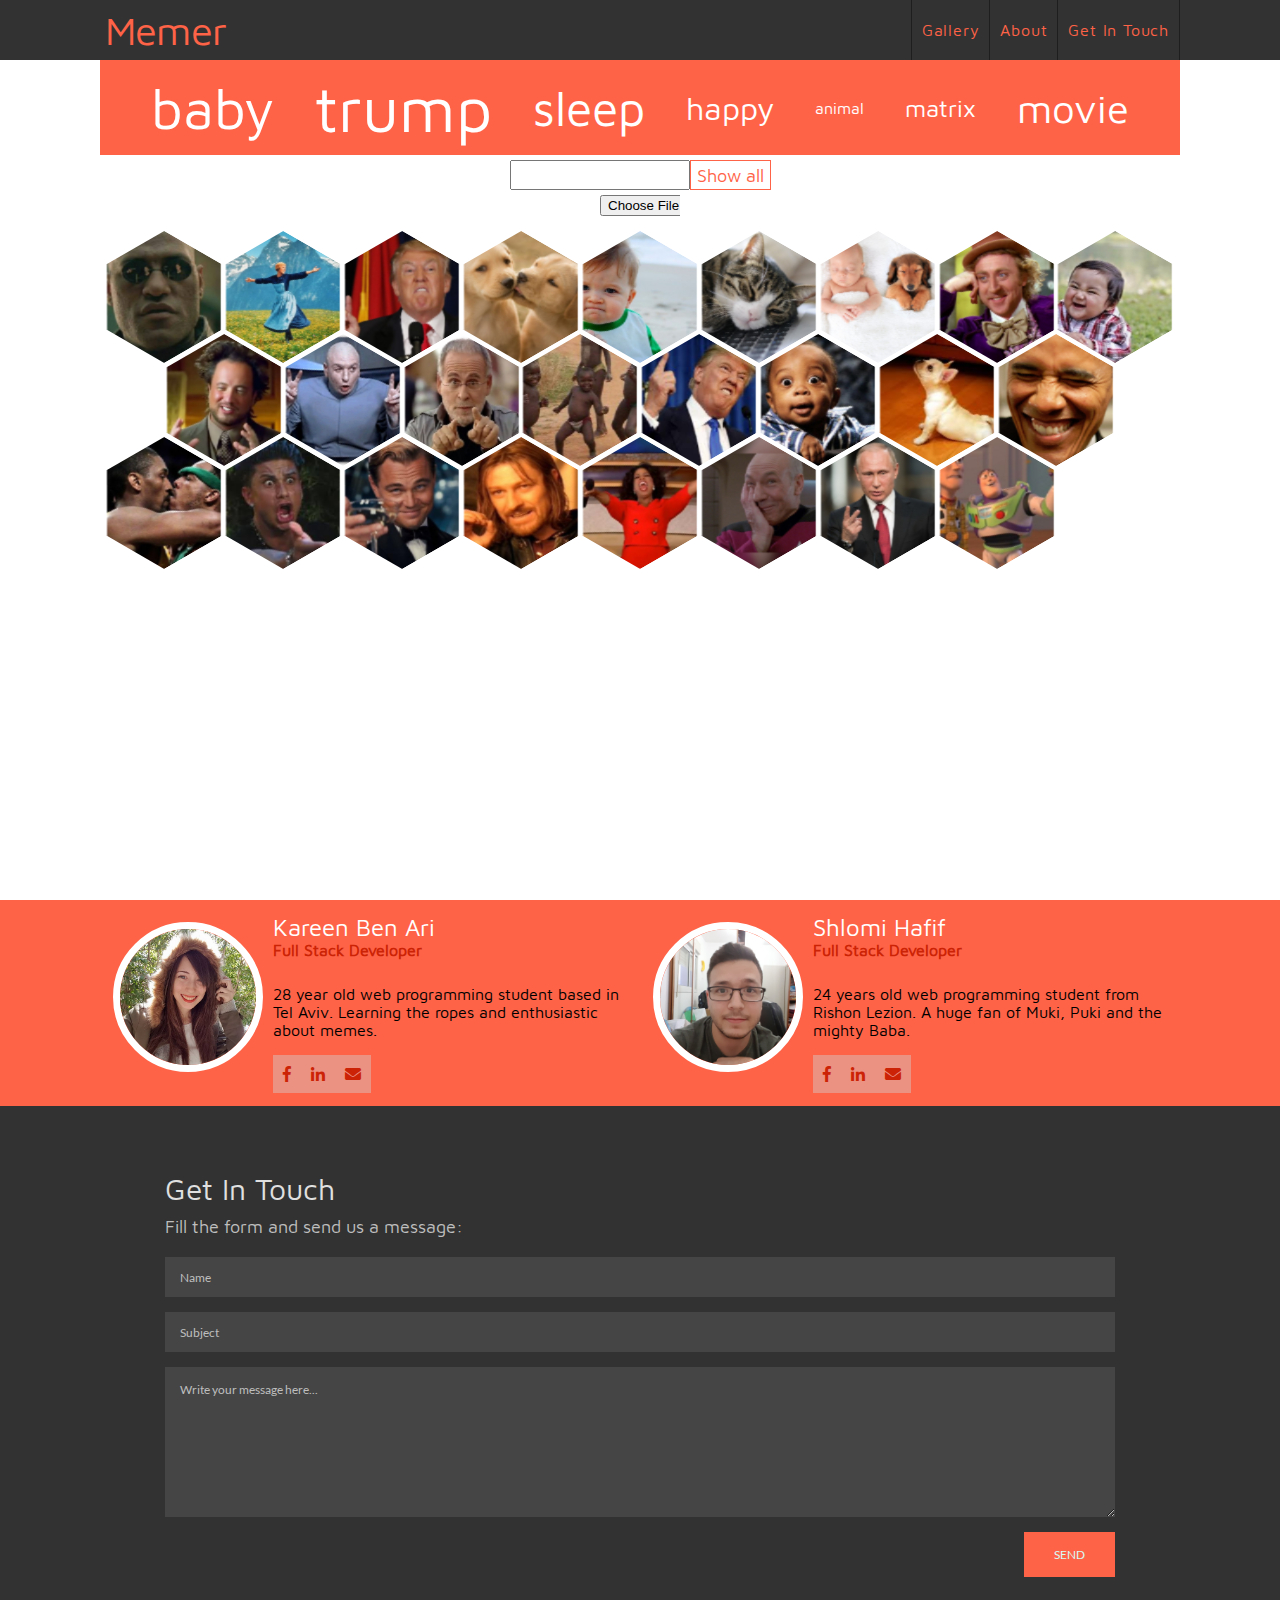
<file: index.html>
<!DOCTYPE html>
<html lang="en">

<head>
    <meta charset="UTF-8">
    <meta name="viewport" content="width=device-width, initial-scale=1.0, maximum-scale=1, user-scalable=0">
    <link href="lib/fontawesome-5.1.0/css/all.css" rel="stylesheet">
    <link href="lib/hamburgers/hamburgers.min.css" rel="stylesheet">
    <link href="css/hexagons.css" rel="stylesheet">
    <link href="css/main.css" rel="stylesheet" />
    <link rel="icon" href="img/icon.png" type="image/png">
    <title>Memer | Meme Generator</title>
</head>

<body class="flex column" onload="initPage()" onresize="renderMeme()">
    <!-- Opacity cover when side-nav menu is open -->
    <div class="menu-opacity" onclick="toggleMenu()"></div>
    <!-- Navigation bar -->
    <header>
        <nav class="container flex space-between align-items-center">
            <div class="logo flex" onclick="location.reload()">Memer</div>
            <div class="btn-toggle-menu hamburger hamburger--collapse" type="button" onclick="toggleMenu()">
                <span class="hamburger-box">
                    <span class="hamburger-inner"></span>
                </span>
            </div>
            <ul class="main-menu clean-list">
                <li>
                    <a href="#" onclick="toShowGallery(); toggleMenu()">Gallery</a>
                </li>
                <li>
                    <a href="#" onclick="smoothScroll('about-us', event); toggleMenu()">About</a>
                </li>
                <li>
                    <a href="#" onclick="smoothScroll('contact', event); toggleMenu()">Get In Touch</a>
                </li>
            </ul>
        </nav>
    </header>

    <main class="flex column">
        <!-- Display & Search Memes -->
        <section class="container gallery-wrapper gallery-wrapper-open">
            <div class="keywords-display flex space-evenly align-items-center"></div>
            <section class="search-keywords upload-image flex column align-items-center">
                <span class="flex">
                    <input type="search" class="search-imgs" list="keywords" onkeyup="searchImgs(this.value)" />
                    <datalist id="keywords"></datalist>
                    <button type="button" class="btn-show" onclick="renderImgGallery()">Show all</button>
                </span>
                <input type="file" name="image" onchange="onFileInputChange(event)" />
            </section>
            <div class="no-result"></div>

            <ul class="gallery clean-list" id="hexGrid"></ul>
        </section>
        <p class="font-charge">.</p>
        <!-- Meme Editor -->
        <section class="container meme-editor-wrapper">
            <div class="meme-editor flex align-items-center">
                <section class="meme-canvas flex column align-items-center">
                    <canvas>
                        Your browser does not support HTML5 Canvas
                    </canvas>
                </section>
                <!-- Text Editor -->
                <section class="txt-editor flex column">
                    <!-- <div class="back-to-gallery">
                        <button class="btn-edit back-gallery" onclick="toggleSections()">Back to gallery</button>
                    </div> -->
                    <ul class="control-box clean-list flex">
                        <li class="input-wrapper">
                            <span>
                                <input class="user-txt-box" type="text" placeholder="Insert text..." onkeyup="readUserLine(this.value)" />
                            </span>
                        </li>
                        <!-- enlarge text -->
                        <li>
                            <button class="btn-edit bigger-txt" onclick="readUserTxtSize('plus')">A</button>
                        </li>
                        <li>
                            <button class="btn-edit smaller-txt" onclick="readUserTxtSize('minus')">A</button>
                        </li>
                    </ul>
                    <ul class="control-box clean-list flex">
                        <li>
                            <input class="btn-edit user-txt-color jscolor" onchange="readUserTxtColor(this.value)">
                        </li>
                        <li>
                            <button class="btn-edit txt-shadow" onclick="readUserTxtShadow()">A</button>
                        </li>
                        <li>
                            <button class="btn-edit txt-outline btn-active" onclick="readUserTxtOutline()">A</button>
                        </li>
                        <li>
                            <select class="user-txt-font" onchange="readUserTxtFont(this.value)">
                                <option value="Impact">Impact</option>
                                <option value="Arial">Arial</option>
                                <option value="Sans-Serif">Sans-Serif</option>
                            </select>
                        </li>
                        <!-- Move text -->
                        <li class="dropdown" onclick="toggleDropdown()">
                            <span class="dropdown-wrapper">
                                <button class="btn-edit btn-align">
                                    <i class="fas fa-align-center"></i>
                                </button>
                            </span>
                            <ul class="dropdown-list flex clean-list txt-align">
                                <li>
                                    <button class="btn-edit btn-align" value="center" onclick="readUserTxtAlign(this.value)">
                                        <i class="dropdown-link fas fa-align-center"></i>
                                    </button>
                                </li>
                                <li>
                                    <button class="btn-edit btn-align" value="left" onclick="readUserTxtAlign(this.value)">
                                        <i class="dropdown-link fas fa-align-left"></i>
                                    </button>
                                </li>
                                <li>
                                    <button class="btn-edit btn-align" value="right" onclick="readUserTxtAlign(this.value)">
                                        <i class="dropdown-link fas fa-align-right"></i>
                                    </button>
                                </li>
                            </ul>
                        </li>
                        <li>
                            <button class="btn-edit" onclick="readUserTxtHeightOnCanvas('up')">▲</button>
                        </li>
                        <li>
                            <button class="btn-edit" onclick="readUserTxtHeightOnCanvas('down')">▼</button>
                        </li>
                    </ul>
                    <ul class="control-box share-list clean-list flex">
                        <li>
                            <button class="btn-edit btn-control-lines add-line" onclick="addLine()">+</button>
                        </li>
                        <li>
                            <button class="btn-edit btn-control-lines next-line" onclick="updateLine()">Line &#10148;</button>
                        </li>
                        <li>
                            <button class="btn-edit btn-control-lines delete-line" onclick="deleteLine()">🗑</button>
                        </li>
                        <li>
                            <button class="btn-share btn-download">
                                <a onclick="downloadMeme()" id="download">Download</a>
                            </button>
                        </li>
                        <li>
                            <form action="" method="POST" enctype="multipart/form-data" onsubmit="uploadImg(this, event)">
                                <input name="img" id="imgData" type="hidden" />
                                <button type="submit" class="btn-share btn-publish">Publish</button>
                            </form>
                        </li>
                        <li>
                            <button class="share-container">
                            </button>
                        </li>
                    </ul>

                </section>
            </div>

        </section>

    </main>

    <section class="about-wrapper" id="about-us">
        <div class="about container flex">
            <div class="team-member flex align-items-center">
                <div class="member-img">
                    <img src="img/team/kareen.jpg" />
                </div>
                <div class="member-data flex column space-between">
                    <h2 class="member-name">Kareen Ben Ari</h2>
                    <h4 class="member-title">Full Stack Developer</h4>
                    <p>
                        28 year old web programming student based in Tel Aviv. Learning the ropes and enthusiastic about memes.
                    </p>
                    <ul class="social-links clean-list flex">
                        <li>
                            <a href="https://www.facebook.com/kareenb">
                                <i class="fab fa-facebook-f"></i>
                            </a>
                        </li>
                        <li>
                            <a href="https://www.linkedin.com/in/kareen-ben-ari-b76a30159/">
                                <i class="fab fa-linkedin-in"></i>
                            </a>
                        </li>
                        <li>
                            <a href="mailto:kareenb89@gmail.com">
                                <i class="fas fa-envelope"></i>
                            </a>
                        </li>
                    </ul>
                </div>
            </div>
            <div class="team-member flex align-items-center">
                <div class="member-img">
                    <img src="img/team/shlomi.jpg" />
                </div>
                <div class="member-data flex column space-between">
                    <h2 class="member-name">Shlomi Hafif</h2>
                    <h4 class="member-title">Full Stack Developer</h4>
                    <p>
                        24 years old web programming student from Rishon Lezion. A huge fan of Muki, Puki and the mighty Baba.
                    </p>
                    <ul class="social-links clean-list flex">
                        <li>
                            <a href="https://www.facebook.com/ShlomiHafif">
                                <i class="fab fa-facebook-f"></i>
                            </a>
                        </li>
                        <li>
                            <a href="https://www.linkedin.com/in/shlomi-hafif-452304aa/">
                                <i class="fab fa-linkedin-in"></i>
                            </a>
                        </li>
                        <li>
                            <a href="mailto:shlomixg@gmail.com">
                                <i class="fas fa-envelope"></i>
                            </a>
                        </li>
                    </ul>
                </div>
            </div>
        </div>

    </section>

    <section class="contact-wrapper" id="contact">
        <section class="contact container">
            <h2>Get In Touch</h2>
            <h3>Fill the form and send us a message:</h3>
            <form class="contact-form flex column">
                <input class="user-name" type="text" placeholder="Name" />
                <input class="msg-subj" type="text" placeholder="Subject" />
                <textarea type="text" placeholder="Write your message here..."></textarea>
                <button onclick="sendUserMsg()">Send</button>
            </form>
        </section>
    </section>

    <!-- Scripts -->
    <script src="lib/js-color-picker/jscolor.js"></script>
    <script src="js/utils.js"></script>
    <script src="js/meme-service.js"></script>
    <script src="js/keywords-service.js"></script>
    <script src="js/editor-controller.js"></script>
    <script src="js/upload-service.js"></script>
    <script src="js/main.js"></script>
</body>

</html>
</file>
<file: css/hexagons.css>
/*
Edited fork of "responsive-grid-of-hexagons":
https://github.com/web-tiki/responsive-grid-of-hexagons
*/

#hexGrid {
  padding: 5px;
  display: flex;
  flex-wrap: wrap;
  width: 100%;
  height: auto;
  margin: 0 auto;
  overflow-x: hidden;
  list-style-type: none;
}

.hex {
  position: relative;
  visibility: hidden;
  outline: 1px solid transparent; /* fix for jagged edges in FF on hover transition */
}
.hex::after {
  content: '';
  display: block;
  padding-bottom: 86.602%;  /* =  100 / tan(60) * 1.5 */
}
.hexIn {
  position: absolute;
  width: 96%;
  padding-bottom: 110.851%; /* =  width / sin(60) */
  margin :0 2%;
  overflow: hidden;
  visibility: hidden;
  outline: 1px solid transparent; /* fix for jagged edges in FF on hover transition */
  -webkit-transform: rotate3d(0,0,1,-60deg) skewY(30deg);
      -ms-transform: rotate3d(0,0,1,-60deg) skewY(30deg);
          transform: rotate3d(0,0,1,-60deg) skewY(30deg);
}
.hexIn * {
  position: absolute;
  visibility: visible;
  outline: 1px solid transparent; /* fix for jagged edges in FF on hover transition */
}
.hexInner {
    display: block;
    width: 100%;
    height: 100%;
    overflow: hidden;
    -webkit-transform: skewY(-30deg) rotate3d(0,0,1,60deg);
        -ms-transform: skewY(-30deg) rotate3d(0,0,1,60deg);
            transform: skewY(-30deg) rotate3d(0,0,1,60deg);
}

/* HEX CONTENT */
.hex img {
  left: -100%;
  right: -100%;
  width: auto;
  height: 100%;
  margin: 0 auto;
  -webkit-transform: rotate3d(0,0,0,0deg);
      -ms-transform: rotate3d(0,0,0,0deg);
          transform: rotate3d(0,0,0,0deg);
}

/* HEXAGON SIZING AND EVEN ROW INDENTATION */
@media (min-width: 780px) { /* <- 9-8  hexagons per row */
  #hexGrid {
    padding-bottom: 16%;
  }
  .hex {
    width: 11.11111%; /* = 100 / 9 */
  }
  .hex:nth-child(17n+10) { /* first hexagon of even rows */
    margin-left: 5.55%;  /* = width of .hex / 2  to indent even rows */
  }
}

@media (max-width: 780px) and (min-width: 580px) { /* <- 7-6  hexagons per row */
    #hexGrid {
        padding-bottom: 10%
    }
    .hex {
        width: 14.285714285714285714285714285714%; /* = 100 / 7 */
    }
    .hex:nth-child(13n+8) { /* first hexagon of even rows */
        margin-left: 7.14%;  /* = width of .hex / 2  to indent even rows */
    }
}

@media (max-width: 580px) { /* <- 6-5  hexagons per row */
    #hexGrid {
        padding-bottom: 5%
    }
    .hex {
        width: 16.66666666666666667%; /* = 100 / 6 */
    }
    .hex:nth-child(11n+7) { /* first hexagon of even rows */
        margin-left: 8.33333%;  /* = width of .hex / 2  to indent even rows */
    }
}

/* Hexagons */

/* .hexagon {
    position: relative;
    width: 180px; 
    height: 103.92px;
    margin: 51.96px 0;

    /* background-image: url('../img/meme-imgs/4.jpg'); */

    /* background-size: auto 207.8461px;
    background-position: center;
} */
  
/* .hex-top, .hex-bottom {
    position: absolute;
    z-index: 1;
    width: 127.28px;
    height: 127.28px;
    overflow: hidden;
    transform: scaleY(0.5774) rotate(-45deg);
    background: inherit;
    left: 26.36px;
}

.hex-top:after, .hex-bottom:after {
    content: "";
    position: absolute;
    width: 180.0000px;
    height: 103.92304845413264px;
    transform: rotate(45deg) scaleY(1.7321) translateY(-51.9615px);
    transform-origin: 0 0;
    background: inherit;
}
  
.hex-top {
    top: -63.6396px;
}
  
.hex-top:after {
    background-position: center top;
}
  
.hex-bottom {
    bottom: -63.6396px;
}
  
.hex-bottom:after {
    background-position: center bottom;
}
  
.hexagon:after {
    content: "";
    position: absolute;
    top: 0.0000px;
    left: 0;
    width: 180.0000px;
    height: 103.9230px;
    z-index: 2;
    background: inherit;
} */

/* .gallery li {
    float: left;
} */

/* .gallery .hexagon {
    float: left;
    margin: 51.96px 10px 10px 3px;
}

.hexagon.img-1, .hexagon.img-11, .hexagon.img-21 {
    margin-left: 100px;
}

@media (max-width: 1095px) {
    ul.gallery {
        padding: 10px 10px;
    }
    .hexagon.img-11, .hexagon.img-21 {
        margin-left: 3px;
    }
    .hexagon.img-10, .hexagon.img-19 {
        margin-left: 100px;
    }
    .hexagon.img-23 {
        margin-left: 197px;
    }
}

@media (max-width: 1018px) {
    .hexagon.img-10, .hexagon.img-19, .hexagon.img-23 {
        margin-left: 3px;
    }
    .hexagon.img-9, .hexagon.img-17 {
        margin-left: 100px;
    }
    .hexagon.img-25 {
        margin-left: 293px;
    }
}

@media (max-width: 922px) {
    .hexagon.img-9, .hexagon.img-17 {
        margin-left: 3px;
    }
    .hexagon.img-8, .hexagon.img-15, .hexagon.img-22 {
        margin-left: 100px;
    }
    .hexagon.img-25 {
        margin-left: 197px;
    }
}

@media (max-width: 824px) {
    .hexagon.img-8, .hexagon.img-15, .hexagon.img-22 {
        margin-left: 3px;
    }
    .hexagon.img-7, .hexagon.img-13, .hexagon.img-19 {
        margin-left: 100px;
    }
    .hexagon.img-25 {
        margin-left: 99px;
    }
}

@media (max-width: 728px) {
    .hexagon.img-7, .hexagon.img-13, .hexagon.img-18, .hexagon.img-19, .hexagon.img-25 {
        margin-left: 3px;
    }
    .hexagon.img-6, .hexagon.img-11, .hexagon.img-16, .hexagon.img-21 {
        margin-left: 100px;
    }
}

@media (max-width: 632px) {
    .hexagon.img-6, .hexagon.img-11, .hexagon.img-16 {
        margin-left: 3px;
    }
    .hexagon.img-5, .hexagon.img-9, .hexagon.img-13, .hexagon.img-17, .hexagon.img-25 {
        margin-left: 100px;
    }
}

@media (max-width: 536px) {
    .hexagon.img-5, .hexagon.img-9, .hexagon.img-17, .hexagon.img-21 {
        margin-left: 3px;
    }
    .hexagon.img-4, .hexagon.img-7, .hexagon.img-10, .hexagon.img-16, .hexagon.img-19, .hexagon.img-22 {
        margin-left: 100px;
    }
}

@media (max-width: 439px) {
    .hexagon.img-4, .hexagon.img-10, .hexagon.img-16, .hexagon.img-22, .hexagon.img-24  {
        margin-left: 3px;
    }
    .hexagon.img-3, .hexagon.img-5, .hexagon.img-9, .hexagon.img-11, .hexagon.img-13, .hexagon.img-15, .hexagon.img-17, .hexagon.img-21, .hexagon.img-23 {
        margin-left: 100px;
    }
} */
</file>
<file: css/main.css>
/* Font-Face */

@font-face {
    font-family: 'Impact';
    font-weight: 400;
    src: url('../lib/fonts/Impact/impact.ttf');
}

@font-face {
    font-family: 'Lato';
    font-weight: 400;
    src: url('../lib/fonts/Lato/Lato-Regular.ttf');
}

@font-face {
    font-family: 'Lato';
    font-weight: 700;
    src: url('../lib/fonts/Lato/Lato-Bold.ttf');
}

@font-face {
    font-family: 'MavenPro';
    font-weight: 400;
    src: url('../lib/fonts/Maven-Pro/MavenPro-Regular.ttf');
}

* {
    box-sizing: border-box;
}

html,
body {
    padding: 0;
    margin: 0;
    min-height: 100vh;
    font-family: 'MavenPro', 'Segoe UI', Tahoma, Geneva, Verdana, sans-serif;
}

body {
    overflow-x: hidden;
}

/* Header */

header {
    position: sticky;
    top: 0;
    height: 3.75em;
    letter-spacing: 0.8px;
    background-color: #323232;
    z-index: 1000;
}

.logo {
    cursor: pointer;
    padding: 0 5px;
    font-size: 2.5em;
    line-height: 1.5em;
    letter-spacing: -0.8px;
    color: tomato;
    text-transform: capitalize;
}

header .btn-toggle-menu {
    display: block;
    cursor: pointer;
}

header ul.main-menu {
    position: absolute;
    top: 100%;
    right: 0;
    width: 220px;
    height: calc(100vh - 100%);
    background: #323232;
    transform: translate(100%, 0);
    transition: all 0.3s ease-in-out;
    z-index: 1000;
}

header ul.main-menu.open {
    transform: translate(0, 0);
}

header ul.main-menu li {
    border-bottom: 1px solid #1e1e1e;
}

header ul.main-menu li:first-child {
    border-top: 1px solid #1e1e1e;
}

header ul.main-menu a {
    display: block;
    padding: 20px 0;
    text-align: center;
    text-decoration: none;
    color: tomato;
    text-transform: capitalize;
    transition: all 0.3s ease-in-out;
}

header ul.main-menu a:hover {
    color: white;
    background: rgba(255, 99, 71, 0.575);
}

.menu-opacity {
    position: fixed;
    right: 0;
    width: 100%;
    height: 100%;
    background: rgba(0, 0, 0, 0.6);
    transform: translate(100%, 0);
    transition: all 0.25s ease-in-out;
    z-index: 100;
}

.menu-opacity.opacity-open {
    transform: translate(0, 0);
}

@media (min-width: 780px) {
    header {
        position: static;
    }
    header .btn-toggle-menu {
        display: none;
    }
    header ul.main-menu {
        position: static;
        display: flex;
        width: auto;
        height: auto;
        align-items: center;
        background: transparent;
        transform: translate(0, 0);
    }
    header ul.main-menu li {
        margin: 0;
        line-height: 3.75em;
        border: 0;
        border-left: 1px solid #1e1e1e;
    }
    header ul.main-menu li:last-child {
        border-right: 1px solid #1e1e1e;
    }
    header ul.main-menu li:first-child {
        border-top: 0;
    }
    header ul.main-menu a {
        padding: 0 10px;
    }
    .menu-opacity.opacity-open {
        transform: translate(100%, 0);
    }
}

/* Main */

main {
    flex: 1 0 auto;
    min-height: calc(100vh - 3.75em);
    background: white;
}

.search-keywords {
    margin: 5px 0;
}

.search-keywords button {
    height: 30px;
    cursor: pointer;
    border: 1px solid tomato;
    color: tomato;
    font-size: 18px;
    background: white;
    transition: all 0.3s ease-in-out;
    font-family: 'MavenPro', 'Segoe UI', Tahoma, Geneva, Verdana, sans-serif;
}

.search-keywords button:hover {
    color: white;
    background-color: tomato;
}

.search-keywords .search-imgs {
    width: 180px; 
    font-size: 20px;  
}

input[type="file"] {
    width: 80px;
    margin: 5px;
}

/* Gallery (Meme templates) */

.gallery-wrapper {
    width: 100%;
    height: 100%;
    transform: translate(200%, 0);
    transition: transform 0.5s ease-in-out;
}

ul.gallery {
    height: 80%;
    overflow-y: auto;
    padding-top: 10px;
}

.gallery-wrapper.gallery-wrapper-open {
    transform: translate(0, 0);
}

.gallery .gallery-img {
    transition: all 0.4s ease-in-out;
}

.gallery:hover .gallery-img {
    cursor: pointer;
}

.gallery:hover .gallery-img:hover {
    transform: scale(1.25);
    opacity: 0.75;
}

.keywords-display {
    width: 100%;
    height: auto;
    padding: 10px;
    flex-wrap: wrap;
    color: white;
    background-color: tomato;
}

.keywords-display span:hover {
    cursor: pointer;
}

.no-result {
    width: 95%;
}

@media (min-width: 320px) {
    .no-result {
        max-width: 550px;
        display: block;
    }
}

/* Meme Editor */

.meme-editor-wrapper {
    position: absolute;
    top: 3.75em;
    left: 0;
    right: 0;
    width: 100%;
    height: calc(100vh - 3.75em);
    margin: 0 auto;
    background: white;
    transform: translate(-200%, 0);
    transition: transform 0.5s ease-in-out;
}

.meme-editor-wrapper.meme-editor-wrapper-open {
    transform: translate(0, 0);
}

.meme-editor {
    height: 100%;
    flex-wrap: wrap;
    flex-direction: column;
}

/* Meme Editor - Canvas */

.meme-canvas {
    flex-grow: 1;
    width: 100%;
    max-height: 55%;
    padding: 10px;
    text-align: center;
}

/* Text Editor */

.back-to-gallery {
    width: 100%;
}

.btn-edit.back-gallery {
    font-family: 'MavenPro', 'Segoe UI', Tahoma, Geneva, Verdana, sans-serif;
    font-weight: bold;
    color: white;
    border: none;
    background-color: transparent;
    align-self: flex-start;
    margin: 10px 0;
}

.btn-edit.back-gallery:hover {
    color: rgb(252, 172, 23);
}

.txt-editor {
    padding: 15px;
}

.txt-editor ul.control-box {
    width: 100%;
    max-width: 305px;
}

.txt-editor ul.control-box li {
    margin-right: 1px;
}

.control-box .btn-edit {
    width: 35px;
    height: 35px;
    cursor: pointer;
    color: black;
    border: 1px solid black;
    background-color: white;
    transition: all 0.3s ease-in-out;
}

.control-box select {
    cursor: pointer;
}


.control-box .btn-edit:hover {
    color: white;
    background-color: tomato;
}

.control-box .btn-control-lines:hover {
    background-color: tomato;
}

.control-box select,
.control-box input {
    height: 35px;
    border: 1px solid black;
}

.btn-edit.btn-control-lines {
    color: white;
    background-color: tomato;
}

.btn-edit.btn-control-lines:hover {
    color: tomato;
    background-color: transparent;
}

.btn-edit.next-line {
    width: 54px;
    padding: 0;
}

.txt-editor ul.control-box li.input-wrapper {
    width: 100%;
}

.input-wrapper span {
    display: block;
    padding: 0;
}

.control-box .user-txt-box {
    width: 100%;
    padding: 0 5px;
    font-size: 18px;
}

.control-box .user-txt-color {
    width: 100%;
    min-width: 20px;
    text-align: center;
    color: transparent !important;
}

.btn-active {
    box-shadow: inset 3px 3px 4px 0px #575353;
}

.txt-outline {
    font-size: 1.4em;
    color: white !important;
    -webkit-text-stroke: 1px black;
}

.bigger-txt {
    font-size: 1.15em;
}

.smaller-txt {
    font-size: .675em;
}

.txt-shadow {
    text-shadow: -3px -1px 2px #272626;
}

.delete-line {
    font-size: 1.5em;
    font-weight: bold;
}

ul.control-box .dropdown-list {
    display: none;
}

ul.control-box .dropdown-list.open-dropdown {
    display: block;
    position: absolute;
}

ul.share-list .btn-share,
ul.share-list .share-container {
    padding: 0;
    width: 100%;
    height: 35px;
    cursor: pointer;
    font-family: 'MavenPro', 'Segoe UI', Tahoma, Geneva, Verdana, sans-serif;
    color: tomato;
    border: 1px solid black;
    background-color: white;
    transition: all 0.3s ease-in-out;
}

ul.share-list .btn-publish {
    padding: 5px;
}

ul.share-list .btn-share a,
ul.share-list .btn-share a:visited {
    display: block;
    width: 100%;
    height: 100%;
    padding: 0 5px;
    line-height: 34px;
    color: tomato;
    text-decoration: none;
    transition: all 0.3s ease-in-out;
}

ul.share-list .btn-share:hover,
ul.share-list .btn-share a:hover {
    color: white;
    background: tomato;
}

ul.share-list .social-share-btn {
    display: block;
    margin: 0;
    padding: 9px 5px;
    user-select: none;
    white-space: nowrap;
    font-family: Helvetica, Arial, sans-serif;
    cursor: pointer;
    color: white;
    text-decoration: none;
    background: #4267b2;
}

/* About Us */

.about-wrapper {
    width: 100%;
    background: tomato;
}

.about {
    flex-direction: column;
}

.about .team-member {
    width: 100%;
    margin-bottom: 10px;
    padding: 3px;
}
.about .team-member {
    word-break: break-all;
}
.about img {
    width: 150px;
    height: 150px;
    margin: 5px 10px;
    border-radius: 50%;
    border: 7px solid white;
}

.about h2 {
    margin: 10px 0 0;
    font-weight: normal;
    color: white;
}

.about h4 {
    margin: 0 0 10px;
    color: rgb(204, 35, 6);
}

.about .member-data {
    height: 100%;
}

.about ul.social-links li {
    background: rgb(236, 146, 130);
    transition: all 0.3s ease-in-out;
}

.about ul.social-links li:hover {
    background: rgb(216, 83, 59);
}

.about ul.social-links li a {
    display: block;
    padding: 10px;
    color: rgb(204, 35, 6);
    text-decoration: none;
}

@media (min-width: 780px) {
    .about {
        flex-direction: row;
    }
    .about .team-member {
        width: 50%;
        word-break: keep-all;
    }
    .about .member-data {
        height: 100%;
    }
}

/* Contact */

.contact-wrapper {
    background-color: #323232;
}

.contact {
    padding: 65px;
}

.contact h2 {
    margin: 0 0 8px;
    font-size: 30px;
    font-weight: normal;
    color: #e0e0e0;
}

.contact h3 {
    margin: 10px 0 20px;
    font-size: 18px;
    font-weight: normal;
    color: #bebebe;
}

.contact-form input {
    height: 40px;
    margin-bottom: 15px;
    padding: 0 15px;
    font-family: 'Lato', sans-serif;
    font-size: 12px;
    color: #e0e0e0;
    border: none;
    background-color: #454545;
}

.contact-form textarea {
    height: 150px;
    margin-bottom: 15px;
    padding: 15px;
    font-family: 'Lato', sans-serif;
    font-size: 12px;
    color: #e0e0e0;
    border: none;
    background-color: #454545;
}

.contact-form input::placeholder,
.contact-form textarea::placeholder {
    color: #bebebe;
}

.contact-form button {
    cursor: pointer;
    align-self: flex-end;
    padding: 15px 30px;
    font-family: 'Lato', sans-serif;
    font-size: 12px;
    text-transform: uppercase;
    color: #d7fcf5;
    border: none;
    background-color: tomato;
    transition: all 0.3s ease-in-out;
}

.contact-form button:hover {
    background-color: rgb(236, 146, 130);
}

/* Helpers */

.container {
    max-width: 1080px;
    margin: 0 auto;
}

.clean-list {
    list-style-type: none;
    margin: 0;
    padding: 0;
}

.flex {
    display: flex;
}

.column {
    flex-direction: column;
}

.justify-content-center {
    justify-content: center;
}

.space-around {
    justify-content: space-around;
}

.space-between {
    justify-content: space-between;
}

.space-evenly {
    justify-content: space-evenly;
}

.align-items-center {
    align-items: center;
}

.hamburger-inner,
.hamburger-inner::before,
.hamburger-inner::after {
    background-color: tomato;
}

.font-charge {
    font-family: Impact, Haettenschweiler, 'Arial Narrow Bold', sans-serif;
    visibility: hidden;
}
</file>
<file: lib/fontawesome-5.1.0/css/all.css>
/*!
 * Font Awesome Free 5.1.0 by @fontawesome - https://fontawesome.com
 * License - https://fontawesome.com/license (Icons: CC BY 4.0, Fonts: SIL OFL 1.1, Code: MIT License)
 */
.fa,.fab,.fal,.far,.fas{-moz-osx-font-smoothing:grayscale;-webkit-font-smoothing:antialiased;display:inline-block;font-style:normal;font-variant:normal;text-rendering:auto;line-height:1}.fa-lg{font-size:1.33333em;line-height:.75em;vertical-align:-.0667em}.fa-xs{font-size:.75em}.fa-sm{font-size:.875em}.fa-1x{font-size:1em}.fa-2x{font-size:2em}.fa-3x{font-size:3em}.fa-4x{font-size:4em}.fa-5x{font-size:5em}.fa-6x{font-size:6em}.fa-7x{font-size:7em}.fa-8x{font-size:8em}.fa-9x{font-size:9em}.fa-10x{font-size:10em}.fa-fw{text-align:center;width:1.25em}.fa-ul{list-style-type:none;margin-left:2.5em;padding-left:0}.fa-ul>li{position:relative}.fa-li{left:-2em;position:absolute;text-align:center;width:2em;line-height:inherit}.fa-border{border:.08em solid #eee;border-radius:.1em;padding:.2em .25em .15em}.fa-pull-left{float:left}.fa-pull-right{float:right}.fa.fa-pull-left,.fab.fa-pull-left,.fal.fa-pull-left,.far.fa-pull-left,.fas.fa-pull-left{margin-right:.3em}.fa.fa-pull-right,.fab.fa-pull-right,.fal.fa-pull-right,.far.fa-pull-right,.fas.fa-pull-right{margin-left:.3em}.fa-spin{animation:a 2s infinite linear}.fa-pulse{animation:a 1s infinite steps(8)}@keyframes a{0%{transform:rotate(0deg)}to{transform:rotate(1turn)}}.fa-rotate-90{-ms-filter:"progid:DXImageTransform.Microsoft.BasicImage(rotation=1)";transform:rotate(90deg)}.fa-rotate-180{-ms-filter:"progid:DXImageTransform.Microsoft.BasicImage(rotation=2)";transform:rotate(180deg)}.fa-rotate-270{-ms-filter:"progid:DXImageTransform.Microsoft.BasicImage(rotation=3)";transform:rotate(270deg)}.fa-flip-horizontal{-ms-filter:"progid:DXImageTransform.Microsoft.BasicImage(rotation=0, mirror=1)";transform:scaleX(-1)}.fa-flip-vertical{transform:scaleY(-1)}.fa-flip-horizontal.fa-flip-vertical,.fa-flip-vertical{-ms-filter:"progid:DXImageTransform.Microsoft.BasicImage(rotation=2, mirror=1)"}.fa-flip-horizontal.fa-flip-vertical{transform:scale(-1)}:root .fa-flip-horizontal,:root .fa-flip-vertical,:root .fa-rotate-90,:root .fa-rotate-180,:root .fa-rotate-270{-webkit-filter:none;filter:none}.fa-stack{display:inline-block;height:2em;line-height:2em;position:relative;vertical-align:middle;width:2em}.fa-stack-1x,.fa-stack-2x{left:0;position:absolute;text-align:center;width:100%}.fa-stack-1x{line-height:inherit}.fa-stack-2x{font-size:2em}.fa-inverse{color:#fff}.fa-500px:before{content:"\f26e"}.fa-accessible-icon:before{content:"\f368"}.fa-accusoft:before{content:"\f369"}.fa-address-book:before{content:"\f2b9"}.fa-address-card:before{content:"\f2bb"}.fa-adjust:before{content:"\f042"}.fa-adn:before{content:"\f170"}.fa-adversal:before{content:"\f36a"}.fa-affiliatetheme:before{content:"\f36b"}.fa-algolia:before{content:"\f36c"}.fa-align-center:before{content:"\f037"}.fa-align-justify:before{content:"\f039"}.fa-align-left:before{content:"\f036"}.fa-align-right:before{content:"\f038"}.fa-allergies:before{content:"\f461"}.fa-amazon:before{content:"\f270"}.fa-amazon-pay:before{content:"\f42c"}.fa-ambulance:before{content:"\f0f9"}.fa-american-sign-language-interpreting:before{content:"\f2a3"}.fa-amilia:before{content:"\f36d"}.fa-anchor:before{content:"\f13d"}.fa-android:before{content:"\f17b"}.fa-angellist:before{content:"\f209"}.fa-angle-double-down:before{content:"\f103"}.fa-angle-double-left:before{content:"\f100"}.fa-angle-double-right:before{content:"\f101"}.fa-angle-double-up:before{content:"\f102"}.fa-angle-down:before{content:"\f107"}.fa-angle-left:before{content:"\f104"}.fa-angle-right:before{content:"\f105"}.fa-angle-up:before{content:"\f106"}.fa-angry:before{content:"\f556"}.fa-angrycreative:before{content:"\f36e"}.fa-angular:before{content:"\f420"}.fa-app-store:before{content:"\f36f"}.fa-app-store-ios:before{content:"\f370"}.fa-apper:before{content:"\f371"}.fa-apple:before{content:"\f179"}.fa-apple-pay:before{content:"\f415"}.fa-archive:before{content:"\f187"}.fa-archway:before{content:"\f557"}.fa-arrow-alt-circle-down:before{content:"\f358"}.fa-arrow-alt-circle-left:before{content:"\f359"}.fa-arrow-alt-circle-right:before{content:"\f35a"}.fa-arrow-alt-circle-up:before{content:"\f35b"}.fa-arrow-circle-down:before{content:"\f0ab"}.fa-arrow-circle-left:before{content:"\f0a8"}.fa-arrow-circle-right:before{content:"\f0a9"}.fa-arrow-circle-up:before{content:"\f0aa"}.fa-arrow-down:before{content:"\f063"}.fa-arrow-left:before{content:"\f060"}.fa-arrow-right:before{content:"\f061"}.fa-arrow-up:before{content:"\f062"}.fa-arrows-alt:before{content:"\f0b2"}.fa-arrows-alt-h:before{content:"\f337"}.fa-arrows-alt-v:before{content:"\f338"}.fa-assistive-listening-systems:before{content:"\f2a2"}.fa-asterisk:before{content:"\f069"}.fa-asymmetrik:before{content:"\f372"}.fa-at:before{content:"\f1fa"}.fa-atlas:before{content:"\f558"}.fa-audible:before{content:"\f373"}.fa-audio-description:before{content:"\f29e"}.fa-autoprefixer:before{content:"\f41c"}.fa-avianex:before{content:"\f374"}.fa-aviato:before{content:"\f421"}.fa-award:before{content:"\f559"}.fa-aws:before{content:"\f375"}.fa-backspace:before{content:"\f55a"}.fa-backward:before{content:"\f04a"}.fa-balance-scale:before{content:"\f24e"}.fa-ban:before{content:"\f05e"}.fa-band-aid:before{content:"\f462"}.fa-bandcamp:before{content:"\f2d5"}.fa-barcode:before{content:"\f02a"}.fa-bars:before{content:"\f0c9"}.fa-baseball-ball:before{content:"\f433"}.fa-basketball-ball:before{content:"\f434"}.fa-bath:before{content:"\f2cd"}.fa-battery-empty:before{content:"\f244"}.fa-battery-full:before{content:"\f240"}.fa-battery-half:before{content:"\f242"}.fa-battery-quarter:before{content:"\f243"}.fa-battery-three-quarters:before{content:"\f241"}.fa-bed:before{content:"\f236"}.fa-beer:before{content:"\f0fc"}.fa-behance:before{content:"\f1b4"}.fa-behance-square:before{content:"\f1b5"}.fa-bell:before{content:"\f0f3"}.fa-bell-slash:before{content:"\f1f6"}.fa-bezier-curve:before{content:"\f55b"}.fa-bicycle:before{content:"\f206"}.fa-bimobject:before{content:"\f378"}.fa-binoculars:before{content:"\f1e5"}.fa-birthday-cake:before{content:"\f1fd"}.fa-bitbucket:before{content:"\f171"}.fa-bitcoin:before{content:"\f379"}.fa-bity:before{content:"\f37a"}.fa-black-tie:before{content:"\f27e"}.fa-blackberry:before{content:"\f37b"}.fa-blender:before{content:"\f517"}.fa-blind:before{content:"\f29d"}.fa-blogger:before{content:"\f37c"}.fa-blogger-b:before{content:"\f37d"}.fa-bluetooth:before{content:"\f293"}.fa-bluetooth-b:before{content:"\f294"}.fa-bold:before{content:"\f032"}.fa-bolt:before{content:"\f0e7"}.fa-bomb:before{content:"\f1e2"}.fa-bong:before{content:"\f55c"}.fa-book:before{content:"\f02d"}.fa-book-open:before{content:"\f518"}.fa-bookmark:before{content:"\f02e"}.fa-bowling-ball:before{content:"\f436"}.fa-box:before{content:"\f466"}.fa-box-open:before{content:"\f49e"}.fa-boxes:before{content:"\f468"}.fa-braille:before{content:"\f2a1"}.fa-briefcase:before{content:"\f0b1"}.fa-briefcase-medical:before{content:"\f469"}.fa-broadcast-tower:before{content:"\f519"}.fa-broom:before{content:"\f51a"}.fa-brush:before{content:"\f55d"}.fa-btc:before{content:"\f15a"}.fa-bug:before{content:"\f188"}.fa-building:before{content:"\f1ad"}.fa-bullhorn:before{content:"\f0a1"}.fa-bullseye:before{content:"\f140"}.fa-burn:before{content:"\f46a"}.fa-buromobelexperte:before{content:"\f37f"}.fa-bus:before{content:"\f207"}.fa-bus-alt:before{content:"\f55e"}.fa-buysellads:before{content:"\f20d"}.fa-calculator:before{content:"\f1ec"}.fa-calendar:before{content:"\f133"}.fa-calendar-alt:before{content:"\f073"}.fa-calendar-check:before{content:"\f274"}.fa-calendar-minus:before{content:"\f272"}.fa-calendar-plus:before{content:"\f271"}.fa-calendar-times:before{content:"\f273"}.fa-camera:before{content:"\f030"}.fa-camera-retro:before{content:"\f083"}.fa-cannabis:before{content:"\f55f"}.fa-capsules:before{content:"\f46b"}.fa-car:before{content:"\f1b9"}.fa-caret-down:before{content:"\f0d7"}.fa-caret-left:before{content:"\f0d9"}.fa-caret-right:before{content:"\f0da"}.fa-caret-square-down:before{content:"\f150"}.fa-caret-square-left:before{content:"\f191"}.fa-caret-square-right:before{content:"\f152"}.fa-caret-square-up:before{content:"\f151"}.fa-caret-up:before{content:"\f0d8"}.fa-cart-arrow-down:before{content:"\f218"}.fa-cart-plus:before{content:"\f217"}.fa-cc-amazon-pay:before{content:"\f42d"}.fa-cc-amex:before{content:"\f1f3"}.fa-cc-apple-pay:before{content:"\f416"}.fa-cc-diners-club:before{content:"\f24c"}.fa-cc-discover:before{content:"\f1f2"}.fa-cc-jcb:before{content:"\f24b"}.fa-cc-mastercard:before{content:"\f1f1"}.fa-cc-paypal:before{content:"\f1f4"}.fa-cc-stripe:before{content:"\f1f5"}.fa-cc-visa:before{content:"\f1f0"}.fa-centercode:before{content:"\f380"}.fa-certificate:before{content:"\f0a3"}.fa-chalkboard:before{content:"\f51b"}.fa-chalkboard-teacher:before{content:"\f51c"}.fa-chart-area:before{content:"\f1fe"}.fa-chart-bar:before{content:"\f080"}.fa-chart-line:before{content:"\f201"}.fa-chart-pie:before{content:"\f200"}.fa-check:before{content:"\f00c"}.fa-check-circle:before{content:"\f058"}.fa-check-double:before{content:"\f560"}.fa-check-square:before{content:"\f14a"}.fa-chess:before{content:"\f439"}.fa-chess-bishop:before{content:"\f43a"}.fa-chess-board:before{content:"\f43c"}.fa-chess-king:before{content:"\f43f"}.fa-chess-knight:before{content:"\f441"}.fa-chess-pawn:before{content:"\f443"}.fa-chess-queen:before{content:"\f445"}.fa-chess-rook:before{content:"\f447"}.fa-chevron-circle-down:before{content:"\f13a"}.fa-chevron-circle-left:before{content:"\f137"}.fa-chevron-circle-right:before{content:"\f138"}.fa-chevron-circle-up:before{content:"\f139"}.fa-chevron-down:before{content:"\f078"}.fa-chevron-left:before{content:"\f053"}.fa-chevron-right:before{content:"\f054"}.fa-chevron-up:before{content:"\f077"}.fa-child:before{content:"\f1ae"}.fa-chrome:before{content:"\f268"}.fa-church:before{content:"\f51d"}.fa-circle:before{content:"\f111"}.fa-circle-notch:before{content:"\f1ce"}.fa-clipboard:before{content:"\f328"}.fa-clipboard-check:before{content:"\f46c"}.fa-clipboard-list:before{content:"\f46d"}.fa-clock:before{content:"\f017"}.fa-clone:before{content:"\f24d"}.fa-closed-captioning:before{content:"\f20a"}.fa-cloud:before{content:"\f0c2"}.fa-cloud-download-alt:before{content:"\f381"}.fa-cloud-upload-alt:before{content:"\f382"}.fa-cloudscale:before{content:"\f383"}.fa-cloudsmith:before{content:"\f384"}.fa-cloudversify:before{content:"\f385"}.fa-cocktail:before{content:"\f561"}.fa-code:before{content:"\f121"}.fa-code-branch:before{content:"\f126"}.fa-codepen:before{content:"\f1cb"}.fa-codiepie:before{content:"\f284"}.fa-coffee:before{content:"\f0f4"}.fa-cog:before{content:"\f013"}.fa-cogs:before{content:"\f085"}.fa-coins:before{content:"\f51e"}.fa-columns:before{content:"\f0db"}.fa-comment:before{content:"\f075"}.fa-comment-alt:before{content:"\f27a"}.fa-comment-dots:before{content:"\f4ad"}.fa-comment-slash:before{content:"\f4b3"}.fa-comments:before{content:"\f086"}.fa-compact-disc:before{content:"\f51f"}.fa-compass:before{content:"\f14e"}.fa-compress:before{content:"\f066"}.fa-concierge-bell:before{content:"\f562"}.fa-connectdevelop:before{content:"\f20e"}.fa-contao:before{content:"\f26d"}.fa-cookie:before{content:"\f563"}.fa-cookie-bite:before{content:"\f564"}.fa-copy:before{content:"\f0c5"}.fa-copyright:before{content:"\f1f9"}.fa-couch:before{content:"\f4b8"}.fa-cpanel:before{content:"\f388"}.fa-creative-commons:before{content:"\f25e"}.fa-creative-commons-by:before{content:"\f4e7"}.fa-creative-commons-nc:before{content:"\f4e8"}.fa-creative-commons-nc-eu:before{content:"\f4e9"}.fa-creative-commons-nc-jp:before{content:"\f4ea"}.fa-creative-commons-nd:before{content:"\f4eb"}.fa-creative-commons-pd:before{content:"\f4ec"}.fa-creative-commons-pd-alt:before{content:"\f4ed"}.fa-creative-commons-remix:before{content:"\f4ee"}.fa-creative-commons-sa:before{content:"\f4ef"}.fa-creative-commons-sampling:before{content:"\f4f0"}.fa-creative-commons-sampling-plus:before{content:"\f4f1"}.fa-creative-commons-share:before{content:"\f4f2"}.fa-credit-card:before{content:"\f09d"}.fa-crop:before{content:"\f125"}.fa-crop-alt:before{content:"\f565"}.fa-crosshairs:before{content:"\f05b"}.fa-crow:before{content:"\f520"}.fa-crown:before{content:"\f521"}.fa-css3:before{content:"\f13c"}.fa-css3-alt:before{content:"\f38b"}.fa-cube:before{content:"\f1b2"}.fa-cubes:before{content:"\f1b3"}.fa-cut:before{content:"\f0c4"}.fa-cuttlefish:before{content:"\f38c"}.fa-d-and-d:before{content:"\f38d"}.fa-dashcube:before{content:"\f210"}.fa-database:before{content:"\f1c0"}.fa-deaf:before{content:"\f2a4"}.fa-delicious:before{content:"\f1a5"}.fa-deploydog:before{content:"\f38e"}.fa-deskpro:before{content:"\f38f"}.fa-desktop:before{content:"\f108"}.fa-deviantart:before{content:"\f1bd"}.fa-diagnoses:before{content:"\f470"}.fa-dice:before{content:"\f522"}.fa-dice-five:before{content:"\f523"}.fa-dice-four:before{content:"\f524"}.fa-dice-one:before{content:"\f525"}.fa-dice-six:before{content:"\f526"}.fa-dice-three:before{content:"\f527"}.fa-dice-two:before{content:"\f528"}.fa-digg:before{content:"\f1a6"}.fa-digital-ocean:before{content:"\f391"}.fa-digital-tachograph:before{content:"\f566"}.fa-discord:before{content:"\f392"}.fa-discourse:before{content:"\f393"}.fa-divide:before{content:"\f529"}.fa-dizzy:before{content:"\f567"}.fa-dna:before{content:"\f471"}.fa-dochub:before{content:"\f394"}.fa-docker:before{content:"\f395"}.fa-dollar-sign:before{content:"\f155"}.fa-dolly:before{content:"\f472"}.fa-dolly-flatbed:before{content:"\f474"}.fa-donate:before{content:"\f4b9"}.fa-door-closed:before{content:"\f52a"}.fa-door-open:before{content:"\f52b"}.fa-dot-circle:before{content:"\f192"}.fa-dove:before{content:"\f4ba"}.fa-download:before{content:"\f019"}.fa-draft2digital:before{content:"\f396"}.fa-drafting-compass:before{content:"\f568"}.fa-dribbble:before{content:"\f17d"}.fa-dribbble-square:before{content:"\f397"}.fa-dropbox:before{content:"\f16b"}.fa-drum:before{content:"\f569"}.fa-drum-steelpan:before{content:"\f56a"}.fa-drupal:before{content:"\f1a9"}.fa-dumbbell:before{content:"\f44b"}.fa-dyalog:before{content:"\f399"}.fa-earlybirds:before{content:"\f39a"}.fa-ebay:before{content:"\f4f4"}.fa-edge:before{content:"\f282"}.fa-edit:before{content:"\f044"}.fa-eject:before{content:"\f052"}.fa-elementor:before{content:"\f430"}.fa-ellipsis-h:before{content:"\f141"}.fa-ellipsis-v:before{content:"\f142"}.fa-ember:before{content:"\f423"}.fa-empire:before{content:"\f1d1"}.fa-envelope:before{content:"\f0e0"}.fa-envelope-open:before{content:"\f2b6"}.fa-envelope-square:before{content:"\f199"}.fa-envira:before{content:"\f299"}.fa-equals:before{content:"\f52c"}.fa-eraser:before{content:"\f12d"}.fa-erlang:before{content:"\f39d"}.fa-ethereum:before{content:"\f42e"}.fa-etsy:before{content:"\f2d7"}.fa-euro-sign:before{content:"\f153"}.fa-exchange-alt:before{content:"\f362"}.fa-exclamation:before{content:"\f12a"}.fa-exclamation-circle:before{content:"\f06a"}.fa-exclamation-triangle:before{content:"\f071"}.fa-expand:before{content:"\f065"}.fa-expand-arrows-alt:before{content:"\f31e"}.fa-expeditedssl:before{content:"\f23e"}.fa-external-link-alt:before{content:"\f35d"}.fa-external-link-square-alt:before{content:"\f360"}.fa-eye:before{content:"\f06e"}.fa-eye-dropper:before{content:"\f1fb"}.fa-eye-slash:before{content:"\f070"}.fa-facebook:before{content:"\f09a"}.fa-facebook-f:before{content:"\f39e"}.fa-facebook-messenger:before{content:"\f39f"}.fa-facebook-square:before{content:"\f082"}.fa-fast-backward:before{content:"\f049"}.fa-fast-forward:before{content:"\f050"}.fa-fax:before{content:"\f1ac"}.fa-feather:before{content:"\f52d"}.fa-feather-alt:before{content:"\f56b"}.fa-female:before{content:"\f182"}.fa-fighter-jet:before{content:"\f0fb"}.fa-file:before{content:"\f15b"}.fa-file-alt:before{content:"\f15c"}.fa-file-archive:before{content:"\f1c6"}.fa-file-audio:before{content:"\f1c7"}.fa-file-code:before{content:"\f1c9"}.fa-file-contract:before{content:"\f56c"}.fa-file-download:before{content:"\f56d"}.fa-file-excel:before{content:"\f1c3"}.fa-file-export:before{content:"\f56e"}.fa-file-image:before{content:"\f1c5"}.fa-file-import:before{content:"\f56f"}.fa-file-invoice:before{content:"\f570"}.fa-file-invoice-dollar:before{content:"\f571"}.fa-file-medical:before{content:"\f477"}.fa-file-medical-alt:before{content:"\f478"}.fa-file-pdf:before{content:"\f1c1"}.fa-file-powerpoint:before{content:"\f1c4"}.fa-file-prescription:before{content:"\f572"}.fa-file-signature:before{content:"\f573"}.fa-file-upload:before{content:"\f574"}.fa-file-video:before{content:"\f1c8"}.fa-file-word:before{content:"\f1c2"}.fa-fill:before{content:"\f575"}.fa-fill-drip:before{content:"\f576"}.fa-film:before{content:"\f008"}.fa-filter:before{content:"\f0b0"}.fa-fingerprint:before{content:"\f577"}.fa-fire:before{content:"\f06d"}.fa-fire-extinguisher:before{content:"\f134"}.fa-firefox:before{content:"\f269"}.fa-first-aid:before{content:"\f479"}.fa-first-order:before{content:"\f2b0"}.fa-first-order-alt:before{content:"\f50a"}.fa-firstdraft:before{content:"\f3a1"}.fa-fish:before{content:"\f578"}.fa-flag:before{content:"\f024"}.fa-flag-checkered:before{content:"\f11e"}.fa-flask:before{content:"\f0c3"}.fa-flickr:before{content:"\f16e"}.fa-flipboard:before{content:"\f44d"}.fa-flushed:before{content:"\f579"}.fa-fly:before{content:"\f417"}.fa-folder:before{content:"\f07b"}.fa-folder-open:before{content:"\f07c"}.fa-font:before{content:"\f031"}.fa-font-awesome:before{content:"\f2b4"}.fa-font-awesome-alt:before{content:"\f35c"}.fa-font-awesome-flag:before{content:"\f425"}.fa-font-awesome-logo-full:before{content:"\f4e6"}.fa-fonticons:before{content:"\f280"}.fa-fonticons-fi:before{content:"\f3a2"}.fa-football-ball:before{content:"\f44e"}.fa-fort-awesome:before{content:"\f286"}.fa-fort-awesome-alt:before{content:"\f3a3"}.fa-forumbee:before{content:"\f211"}.fa-forward:before{content:"\f04e"}.fa-foursquare:before{content:"\f180"}.fa-free-code-camp:before{content:"\f2c5"}.fa-freebsd:before{content:"\f3a4"}.fa-frog:before{content:"\f52e"}.fa-frown:before{content:"\f119"}.fa-frown-open:before{content:"\f57a"}.fa-fulcrum:before{content:"\f50b"}.fa-futbol:before{content:"\f1e3"}.fa-galactic-republic:before{content:"\f50c"}.fa-galactic-senate:before{content:"\f50d"}.fa-gamepad:before{content:"\f11b"}.fa-gas-pump:before{content:"\f52f"}.fa-gavel:before{content:"\f0e3"}.fa-gem:before{content:"\f3a5"}.fa-genderless:before{content:"\f22d"}.fa-get-pocket:before{content:"\f265"}.fa-gg:before{content:"\f260"}.fa-gg-circle:before{content:"\f261"}.fa-gift:before{content:"\f06b"}.fa-git:before{content:"\f1d3"}.fa-git-square:before{content:"\f1d2"}.fa-github:before{content:"\f09b"}.fa-github-alt:before{content:"\f113"}.fa-github-square:before{content:"\f092"}.fa-gitkraken:before{content:"\f3a6"}.fa-gitlab:before{content:"\f296"}.fa-gitter:before{content:"\f426"}.fa-glass-martini:before{content:"\f000"}.fa-glass-martini-alt:before{content:"\f57b"}.fa-glasses:before{content:"\f530"}.fa-glide:before{content:"\f2a5"}.fa-glide-g:before{content:"\f2a6"}.fa-globe:before{content:"\f0ac"}.fa-globe-africa:before{content:"\f57c"}.fa-globe-americas:before{content:"\f57d"}.fa-globe-asia:before{content:"\f57e"}.fa-gofore:before{content:"\f3a7"}.fa-golf-ball:before{content:"\f450"}.fa-goodreads:before{content:"\f3a8"}.fa-goodreads-g:before{content:"\f3a9"}.fa-google:before{content:"\f1a0"}.fa-google-drive:before{content:"\f3aa"}.fa-google-play:before{content:"\f3ab"}.fa-google-plus:before{content:"\f2b3"}.fa-google-plus-g:before{content:"\f0d5"}.fa-google-plus-square:before{content:"\f0d4"}.fa-google-wallet:before{content:"\f1ee"}.fa-graduation-cap:before{content:"\f19d"}.fa-gratipay:before{content:"\f184"}.fa-grav:before{content:"\f2d6"}.fa-greater-than:before{content:"\f531"}.fa-greater-than-equal:before{content:"\f532"}.fa-grimace:before{content:"\f57f"}.fa-grin:before{content:"\f580"}.fa-grin-alt:before{content:"\f581"}.fa-grin-beam:before{content:"\f582"}.fa-grin-beam-sweat:before{content:"\f583"}.fa-grin-hearts:before{content:"\f584"}.fa-grin-squint:before{content:"\f585"}.fa-grin-squint-tears:before{content:"\f586"}.fa-grin-stars:before{content:"\f587"}.fa-grin-tears:before{content:"\f588"}.fa-grin-tongue:before{content:"\f589"}.fa-grin-tongue-squint:before{content:"\f58a"}.fa-grin-tongue-wink:before{content:"\f58b"}.fa-grin-wink:before{content:"\f58c"}.fa-grip-horizontal:before{content:"\f58d"}.fa-grip-vertical:before{content:"\f58e"}.fa-gripfire:before{content:"\f3ac"}.fa-grunt:before{content:"\f3ad"}.fa-gulp:before{content:"\f3ae"}.fa-h-square:before{content:"\f0fd"}.fa-hacker-news:before{content:"\f1d4"}.fa-hacker-news-square:before{content:"\f3af"}.fa-hand-holding:before{content:"\f4bd"}.fa-hand-holding-heart:before{content:"\f4be"}.fa-hand-holding-usd:before{content:"\f4c0"}.fa-hand-lizard:before{content:"\f258"}.fa-hand-paper:before{content:"\f256"}.fa-hand-peace:before{content:"\f25b"}.fa-hand-point-down:before{content:"\f0a7"}.fa-hand-point-left:before{content:"\f0a5"}.fa-hand-point-right:before{content:"\f0a4"}.fa-hand-point-up:before{content:"\f0a6"}.fa-hand-pointer:before{content:"\f25a"}.fa-hand-rock:before{content:"\f255"}.fa-hand-scissors:before{content:"\f257"}.fa-hand-spock:before{content:"\f259"}.fa-hands:before{content:"\f4c2"}.fa-hands-helping:before{content:"\f4c4"}.fa-handshake:before{content:"\f2b5"}.fa-hashtag:before{content:"\f292"}.fa-hdd:before{content:"\f0a0"}.fa-heading:before{content:"\f1dc"}.fa-headphones:before{content:"\f025"}.fa-headphones-alt:before{content:"\f58f"}.fa-headset:before{content:"\f590"}.fa-heart:before{content:"\f004"}.fa-heartbeat:before{content:"\f21e"}.fa-helicopter:before{content:"\f533"}.fa-highlighter:before{content:"\f591"}.fa-hips:before{content:"\f452"}.fa-hire-a-helper:before{content:"\f3b0"}.fa-history:before{content:"\f1da"}.fa-hockey-puck:before{content:"\f453"}.fa-home:before{content:"\f015"}.fa-hooli:before{content:"\f427"}.fa-hornbill:before{content:"\f592"}.fa-hospital:before{content:"\f0f8"}.fa-hospital-alt:before{content:"\f47d"}.fa-hospital-symbol:before{content:"\f47e"}.fa-hot-tub:before{content:"\f593"}.fa-hotel:before{content:"\f594"}.fa-hotjar:before{content:"\f3b1"}.fa-hourglass:before{content:"\f254"}.fa-hourglass-end:before{content:"\f253"}.fa-hourglass-half:before{content:"\f252"}.fa-hourglass-start:before{content:"\f251"}.fa-houzz:before{content:"\f27c"}.fa-html5:before{content:"\f13b"}.fa-hubspot:before{content:"\f3b2"}.fa-i-cursor:before{content:"\f246"}.fa-id-badge:before{content:"\f2c1"}.fa-id-card:before{content:"\f2c2"}.fa-id-card-alt:before{content:"\f47f"}.fa-image:before{content:"\f03e"}.fa-images:before{content:"\f302"}.fa-imdb:before{content:"\f2d8"}.fa-inbox:before{content:"\f01c"}.fa-indent:before{content:"\f03c"}.fa-industry:before{content:"\f275"}.fa-infinity:before{content:"\f534"}.fa-info:before{content:"\f129"}.fa-info-circle:before{content:"\f05a"}.fa-instagram:before{content:"\f16d"}.fa-internet-explorer:before{content:"\f26b"}.fa-ioxhost:before{content:"\f208"}.fa-italic:before{content:"\f033"}.fa-itunes:before{content:"\f3b4"}.fa-itunes-note:before{content:"\f3b5"}.fa-java:before{content:"\f4e4"}.fa-jedi-order:before{content:"\f50e"}.fa-jenkins:before{content:"\f3b6"}.fa-joget:before{content:"\f3b7"}.fa-joint:before{content:"\f595"}.fa-joomla:before{content:"\f1aa"}.fa-js:before{content:"\f3b8"}.fa-js-square:before{content:"\f3b9"}.fa-jsfiddle:before{content:"\f1cc"}.fa-key:before{content:"\f084"}.fa-keybase:before{content:"\f4f5"}.fa-keyboard:before{content:"\f11c"}.fa-keycdn:before{content:"\f3ba"}.fa-kickstarter:before{content:"\f3bb"}.fa-kickstarter-k:before{content:"\f3bc"}.fa-kiss:before{content:"\f596"}.fa-kiss-beam:before{content:"\f597"}.fa-kiss-wink-heart:before{content:"\f598"}.fa-kiwi-bird:before{content:"\f535"}.fa-korvue:before{content:"\f42f"}.fa-language:before{content:"\f1ab"}.fa-laptop:before{content:"\f109"}.fa-laravel:before{content:"\f3bd"}.fa-lastfm:before{content:"\f202"}.fa-lastfm-square:before{content:"\f203"}.fa-laugh:before{content:"\f599"}.fa-laugh-beam:before{content:"\f59a"}.fa-laugh-squint:before{content:"\f59b"}.fa-laugh-wink:before{content:"\f59c"}.fa-leaf:before{content:"\f06c"}.fa-leanpub:before{content:"\f212"}.fa-lemon:before{content:"\f094"}.fa-less:before{content:"\f41d"}.fa-less-than:before{content:"\f536"}.fa-less-than-equal:before{content:"\f537"}.fa-level-down-alt:before{content:"\f3be"}.fa-level-up-alt:before{content:"\f3bf"}.fa-life-ring:before{content:"\f1cd"}.fa-lightbulb:before{content:"\f0eb"}.fa-line:before{content:"\f3c0"}.fa-link:before{content:"\f0c1"}.fa-linkedin:before{content:"\f08c"}.fa-linkedin-in:before{content:"\f0e1"}.fa-linode:before{content:"\f2b8"}.fa-linux:before{content:"\f17c"}.fa-lira-sign:before{content:"\f195"}.fa-list:before{content:"\f03a"}.fa-list-alt:before{content:"\f022"}.fa-list-ol:before{content:"\f0cb"}.fa-list-ul:before{content:"\f0ca"}.fa-location-arrow:before{content:"\f124"}.fa-lock:before{content:"\f023"}.fa-lock-open:before{content:"\f3c1"}.fa-long-arrow-alt-down:before{content:"\f309"}.fa-long-arrow-alt-left:before{content:"\f30a"}.fa-long-arrow-alt-right:before{content:"\f30b"}.fa-long-arrow-alt-up:before{content:"\f30c"}.fa-low-vision:before{content:"\f2a8"}.fa-luggage-cart:before{content:"\f59d"}.fa-lyft:before{content:"\f3c3"}.fa-magento:before{content:"\f3c4"}.fa-magic:before{content:"\f0d0"}.fa-magnet:before{content:"\f076"}.fa-mailchimp:before{content:"\f59e"}.fa-male:before{content:"\f183"}.fa-mandalorian:before{content:"\f50f"}.fa-map:before{content:"\f279"}.fa-map-marked:before{content:"\f59f"}.fa-map-marked-alt:before{content:"\f5a0"}.fa-map-marker:before{content:"\f041"}.fa-map-marker-alt:before{content:"\f3c5"}.fa-map-pin:before{content:"\f276"}.fa-map-signs:before{content:"\f277"}.fa-marker:before{content:"\f5a1"}.fa-mars:before{content:"\f222"}.fa-mars-double:before{content:"\f227"}.fa-mars-stroke:before{content:"\f229"}.fa-mars-stroke-h:before{content:"\f22b"}.fa-mars-stroke-v:before{content:"\f22a"}.fa-mastodon:before{content:"\f4f6"}.fa-maxcdn:before{content:"\f136"}.fa-medal:before{content:"\f5a2"}.fa-medapps:before{content:"\f3c6"}.fa-medium:before{content:"\f23a"}.fa-medium-m:before{content:"\f3c7"}.fa-medkit:before{content:"\f0fa"}.fa-medrt:before{content:"\f3c8"}.fa-meetup:before{content:"\f2e0"}.fa-megaport:before{content:"\f5a3"}.fa-meh:before{content:"\f11a"}.fa-meh-blank:before{content:"\f5a4"}.fa-meh-rolling-eyes:before{content:"\f5a5"}.fa-memory:before{content:"\f538"}.fa-mercury:before{content:"\f223"}.fa-microchip:before{content:"\f2db"}.fa-microphone:before{content:"\f130"}.fa-microphone-alt:before{content:"\f3c9"}.fa-microphone-alt-slash:before{content:"\f539"}.fa-microphone-slash:before{content:"\f131"}.fa-microsoft:before{content:"\f3ca"}.fa-minus:before{content:"\f068"}.fa-minus-circle:before{content:"\f056"}.fa-minus-square:before{content:"\f146"}.fa-mix:before{content:"\f3cb"}.fa-mixcloud:before{content:"\f289"}.fa-mizuni:before{content:"\f3cc"}.fa-mobile:before{content:"\f10b"}.fa-mobile-alt:before{content:"\f3cd"}.fa-modx:before{content:"\f285"}.fa-monero:before{content:"\f3d0"}.fa-money-bill:before{content:"\f0d6"}.fa-money-bill-alt:before{content:"\f3d1"}.fa-money-bill-wave:before{content:"\f53a"}.fa-money-bill-wave-alt:before{content:"\f53b"}.fa-money-check:before{content:"\f53c"}.fa-money-check-alt:before{content:"\f53d"}.fa-monument:before{content:"\f5a6"}.fa-moon:before{content:"\f186"}.fa-mortar-pestle:before{content:"\f5a7"}.fa-motorcycle:before{content:"\f21c"}.fa-mouse-pointer:before{content:"\f245"}.fa-music:before{content:"\f001"}.fa-napster:before{content:"\f3d2"}.fa-neuter:before{content:"\f22c"}.fa-newspaper:before{content:"\f1ea"}.fa-nimblr:before{content:"\f5a8"}.fa-nintendo-switch:before{content:"\f418"}.fa-node:before{content:"\f419"}.fa-node-js:before{content:"\f3d3"}.fa-not-equal:before{content:"\f53e"}.fa-notes-medical:before{content:"\f481"}.fa-npm:before{content:"\f3d4"}.fa-ns8:before{content:"\f3d5"}.fa-nutritionix:before{content:"\f3d6"}.fa-object-group:before{content:"\f247"}.fa-object-ungroup:before{content:"\f248"}.fa-odnoklassniki:before{content:"\f263"}.fa-odnoklassniki-square:before{content:"\f264"}.fa-old-republic:before{content:"\f510"}.fa-opencart:before{content:"\f23d"}.fa-openid:before{content:"\f19b"}.fa-opera:before{content:"\f26a"}.fa-optin-monster:before{content:"\f23c"}.fa-osi:before{content:"\f41a"}.fa-outdent:before{content:"\f03b"}.fa-page4:before{content:"\f3d7"}.fa-pagelines:before{content:"\f18c"}.fa-paint-brush:before{content:"\f1fc"}.fa-paint-roller:before{content:"\f5aa"}.fa-palette:before{content:"\f53f"}.fa-palfed:before{content:"\f3d8"}.fa-pallet:before{content:"\f482"}.fa-paper-plane:before{content:"\f1d8"}.fa-paperclip:before{content:"\f0c6"}.fa-parachute-box:before{content:"\f4cd"}.fa-paragraph:before{content:"\f1dd"}.fa-parking:before{content:"\f540"}.fa-passport:before{content:"\f5ab"}.fa-paste:before{content:"\f0ea"}.fa-patreon:before{content:"\f3d9"}.fa-pause:before{content:"\f04c"}.fa-pause-circle:before{content:"\f28b"}.fa-paw:before{content:"\f1b0"}.fa-paypal:before{content:"\f1ed"}.fa-pen:before{content:"\f304"}.fa-pen-alt:before{content:"\f305"}.fa-pen-fancy:before{content:"\f5ac"}.fa-pen-nib:before{content:"\f5ad"}.fa-pen-square:before{content:"\f14b"}.fa-pencil-alt:before{content:"\f303"}.fa-pencil-ruler:before{content:"\f5ae"}.fa-people-carry:before{content:"\f4ce"}.fa-percent:before{content:"\f295"}.fa-percentage:before{content:"\f541"}.fa-periscope:before{content:"\f3da"}.fa-phabricator:before{content:"\f3db"}.fa-phoenix-framework:before{content:"\f3dc"}.fa-phoenix-squadron:before{content:"\f511"}.fa-phone:before{content:"\f095"}.fa-phone-slash:before{content:"\f3dd"}.fa-phone-square:before{content:"\f098"}.fa-phone-volume:before{content:"\f2a0"}.fa-php:before{content:"\f457"}.fa-pied-piper:before{content:"\f2ae"}.fa-pied-piper-alt:before{content:"\f1a8"}.fa-pied-piper-hat:before{content:"\f4e5"}.fa-pied-piper-pp:before{content:"\f1a7"}.fa-piggy-bank:before{content:"\f4d3"}.fa-pills:before{content:"\f484"}.fa-pinterest:before{content:"\f0d2"}.fa-pinterest-p:before{content:"\f231"}.fa-pinterest-square:before{content:"\f0d3"}.fa-plane:before{content:"\f072"}.fa-plane-arrival:before{content:"\f5af"}.fa-plane-departure:before{content:"\f5b0"}.fa-play:before{content:"\f04b"}.fa-play-circle:before{content:"\f144"}.fa-playstation:before{content:"\f3df"}.fa-plug:before{content:"\f1e6"}.fa-plus:before{content:"\f067"}.fa-plus-circle:before{content:"\f055"}.fa-plus-square:before{content:"\f0fe"}.fa-podcast:before{content:"\f2ce"}.fa-poo:before{content:"\f2fe"}.fa-portrait:before{content:"\f3e0"}.fa-pound-sign:before{content:"\f154"}.fa-power-off:before{content:"\f011"}.fa-prescription:before{content:"\f5b1"}.fa-prescription-bottle:before{content:"\f485"}.fa-prescription-bottle-alt:before{content:"\f486"}.fa-print:before{content:"\f02f"}.fa-procedures:before{content:"\f487"}.fa-product-hunt:before{content:"\f288"}.fa-project-diagram:before{content:"\f542"}.fa-pushed:before{content:"\f3e1"}.fa-puzzle-piece:before{content:"\f12e"}.fa-python:before{content:"\f3e2"}.fa-qq:before{content:"\f1d6"}.fa-qrcode:before{content:"\f029"}.fa-question:before{content:"\f128"}.fa-question-circle:before{content:"\f059"}.fa-quidditch:before{content:"\f458"}.fa-quinscape:before{content:"\f459"}.fa-quora:before{content:"\f2c4"}.fa-quote-left:before{content:"\f10d"}.fa-quote-right:before{content:"\f10e"}.fa-r-project:before{content:"\f4f7"}.fa-random:before{content:"\f074"}.fa-ravelry:before{content:"\f2d9"}.fa-react:before{content:"\f41b"}.fa-readme:before{content:"\f4d5"}.fa-rebel:before{content:"\f1d0"}.fa-receipt:before{content:"\f543"}.fa-recycle:before{content:"\f1b8"}.fa-red-river:before{content:"\f3e3"}.fa-reddit:before{content:"\f1a1"}.fa-reddit-alien:before{content:"\f281"}.fa-reddit-square:before{content:"\f1a2"}.fa-redo:before{content:"\f01e"}.fa-redo-alt:before{content:"\f2f9"}.fa-registered:before{content:"\f25d"}.fa-rendact:before{content:"\f3e4"}.fa-renren:before{content:"\f18b"}.fa-reply:before{content:"\f3e5"}.fa-reply-all:before{content:"\f122"}.fa-replyd:before{content:"\f3e6"}.fa-researchgate:before{content:"\f4f8"}.fa-resolving:before{content:"\f3e7"}.fa-retweet:before{content:"\f079"}.fa-ribbon:before{content:"\f4d6"}.fa-road:before{content:"\f018"}.fa-robot:before{content:"\f544"}.fa-rocket:before{content:"\f135"}.fa-rocketchat:before{content:"\f3e8"}.fa-rockrms:before{content:"\f3e9"}.fa-rss:before{content:"\f09e"}.fa-rss-square:before{content:"\f143"}.fa-ruble-sign:before{content:"\f158"}.fa-ruler:before{content:"\f545"}.fa-ruler-combined:before{content:"\f546"}.fa-ruler-horizontal:before{content:"\f547"}.fa-ruler-vertical:before{content:"\f548"}.fa-rupee-sign:before{content:"\f156"}.fa-sad-cry:before{content:"\f5b3"}.fa-sad-tear:before{content:"\f5b4"}.fa-safari:before{content:"\f267"}.fa-sass:before{content:"\f41e"}.fa-save:before{content:"\f0c7"}.fa-schlix:before{content:"\f3ea"}.fa-school:before{content:"\f549"}.fa-screwdriver:before{content:"\f54a"}.fa-scribd:before{content:"\f28a"}.fa-search:before{content:"\f002"}.fa-search-minus:before{content:"\f010"}.fa-search-plus:before{content:"\f00e"}.fa-searchengin:before{content:"\f3eb"}.fa-seedling:before{content:"\f4d8"}.fa-sellcast:before{content:"\f2da"}.fa-sellsy:before{content:"\f213"}.fa-server:before{content:"\f233"}.fa-servicestack:before{content:"\f3ec"}.fa-share:before{content:"\f064"}.fa-share-alt:before{content:"\f1e0"}.fa-share-alt-square:before{content:"\f1e1"}.fa-share-square:before{content:"\f14d"}.fa-shekel-sign:before{content:"\f20b"}.fa-shield-alt:before{content:"\f3ed"}.fa-ship:before{content:"\f21a"}.fa-shipping-fast:before{content:"\f48b"}.fa-shirtsinbulk:before{content:"\f214"}.fa-shoe-prints:before{content:"\f54b"}.fa-shopping-bag:before{content:"\f290"}.fa-shopping-basket:before{content:"\f291"}.fa-shopping-cart:before{content:"\f07a"}.fa-shopware:before{content:"\f5b5"}.fa-shower:before{content:"\f2cc"}.fa-shuttle-van:before{content:"\f5b6"}.fa-sign:before{content:"\f4d9"}.fa-sign-in-alt:before{content:"\f2f6"}.fa-sign-language:before{content:"\f2a7"}.fa-sign-out-alt:before{content:"\f2f5"}.fa-signal:before{content:"\f012"}.fa-signature:before{content:"\f5b7"}.fa-simplybuilt:before{content:"\f215"}.fa-sistrix:before{content:"\f3ee"}.fa-sitemap:before{content:"\f0e8"}.fa-sith:before{content:"\f512"}.fa-skull:before{content:"\f54c"}.fa-skyatlas:before{content:"\f216"}.fa-skype:before{content:"\f17e"}.fa-slack:before{content:"\f198"}.fa-slack-hash:before{content:"\f3ef"}.fa-sliders-h:before{content:"\f1de"}.fa-slideshare:before{content:"\f1e7"}.fa-smile:before{content:"\f118"}.fa-smile-beam:before{content:"\f5b8"}.fa-smile-wink:before{content:"\f4da"}.fa-smoking:before{content:"\f48d"}.fa-smoking-ban:before{content:"\f54d"}.fa-snapchat:before{content:"\f2ab"}.fa-snapchat-ghost:before{content:"\f2ac"}.fa-snapchat-square:before{content:"\f2ad"}.fa-snowflake:before{content:"\f2dc"}.fa-solar-panel:before{content:"\f5ba"}.fa-sort:before{content:"\f0dc"}.fa-sort-alpha-down:before{content:"\f15d"}.fa-sort-alpha-up:before{content:"\f15e"}.fa-sort-amount-down:before{content:"\f160"}.fa-sort-amount-up:before{content:"\f161"}.fa-sort-down:before{content:"\f0dd"}.fa-sort-numeric-down:before{content:"\f162"}.fa-sort-numeric-up:before{content:"\f163"}.fa-sort-up:before{content:"\f0de"}.fa-soundcloud:before{content:"\f1be"}.fa-spa:before{content:"\f5bb"}.fa-space-shuttle:before{content:"\f197"}.fa-speakap:before{content:"\f3f3"}.fa-spinner:before{content:"\f110"}.fa-splotch:before{content:"\f5bc"}.fa-spotify:before{content:"\f1bc"}.fa-spray-can:before{content:"\f5bd"}.fa-square:before{content:"\f0c8"}.fa-square-full:before{content:"\f45c"}.fa-squarespace:before{content:"\f5be"}.fa-stack-exchange:before{content:"\f18d"}.fa-stack-overflow:before{content:"\f16c"}.fa-stamp:before{content:"\f5bf"}.fa-star:before{content:"\f005"}.fa-star-half:before{content:"\f089"}.fa-star-half-alt:before{content:"\f5c0"}.fa-staylinked:before{content:"\f3f5"}.fa-steam:before{content:"\f1b6"}.fa-steam-square:before{content:"\f1b7"}.fa-steam-symbol:before{content:"\f3f6"}.fa-step-backward:before{content:"\f048"}.fa-step-forward:before{content:"\f051"}.fa-stethoscope:before{content:"\f0f1"}.fa-sticker-mule:before{content:"\f3f7"}.fa-sticky-note:before{content:"\f249"}.fa-stop:before{content:"\f04d"}.fa-stop-circle:before{content:"\f28d"}.fa-stopwatch:before{content:"\f2f2"}.fa-store:before{content:"\f54e"}.fa-store-alt:before{content:"\f54f"}.fa-strava:before{content:"\f428"}.fa-stream:before{content:"\f550"}.fa-street-view:before{content:"\f21d"}.fa-strikethrough:before{content:"\f0cc"}.fa-stripe:before{content:"\f429"}.fa-stripe-s:before{content:"\f42a"}.fa-stroopwafel:before{content:"\f551"}.fa-studiovinari:before{content:"\f3f8"}.fa-stumbleupon:before{content:"\f1a4"}.fa-stumbleupon-circle:before{content:"\f1a3"}.fa-subscript:before{content:"\f12c"}.fa-subway:before{content:"\f239"}.fa-suitcase:before{content:"\f0f2"}.fa-suitcase-rolling:before{content:"\f5c1"}.fa-sun:before{content:"\f185"}.fa-superpowers:before{content:"\f2dd"}.fa-superscript:before{content:"\f12b"}.fa-supple:before{content:"\f3f9"}.fa-surprise:before{content:"\f5c2"}.fa-swatchbook:before{content:"\f5c3"}.fa-swimmer:before{content:"\f5c4"}.fa-swimming-pool:before{content:"\f5c5"}.fa-sync:before{content:"\f021"}.fa-sync-alt:before{content:"\f2f1"}.fa-syringe:before{content:"\f48e"}.fa-table:before{content:"\f0ce"}.fa-table-tennis:before{content:"\f45d"}.fa-tablet:before{content:"\f10a"}.fa-tablet-alt:before{content:"\f3fa"}.fa-tablets:before{content:"\f490"}.fa-tachometer-alt:before{content:"\f3fd"}.fa-tag:before{content:"\f02b"}.fa-tags:before{content:"\f02c"}.fa-tape:before{content:"\f4db"}.fa-tasks:before{content:"\f0ae"}.fa-taxi:before{content:"\f1ba"}.fa-teamspeak:before{content:"\f4f9"}.fa-telegram:before{content:"\f2c6"}.fa-telegram-plane:before{content:"\f3fe"}.fa-tencent-weibo:before{content:"\f1d5"}.fa-terminal:before{content:"\f120"}.fa-text-height:before{content:"\f034"}.fa-text-width:before{content:"\f035"}.fa-th:before{content:"\f00a"}.fa-th-large:before{content:"\f009"}.fa-th-list:before{content:"\f00b"}.fa-themeco:before{content:"\f5c6"}.fa-themeisle:before{content:"\f2b2"}.fa-thermometer:before{content:"\f491"}.fa-thermometer-empty:before{content:"\f2cb"}.fa-thermometer-full:before{content:"\f2c7"}.fa-thermometer-half:before{content:"\f2c9"}.fa-thermometer-quarter:before{content:"\f2ca"}.fa-thermometer-three-quarters:before{content:"\f2c8"}.fa-thumbs-down:before{content:"\f165"}.fa-thumbs-up:before{content:"\f164"}.fa-thumbtack:before{content:"\f08d"}.fa-ticket-alt:before{content:"\f3ff"}.fa-times:before{content:"\f00d"}.fa-times-circle:before{content:"\f057"}.fa-tint:before{content:"\f043"}.fa-tint-slash:before{content:"\f5c7"}.fa-tired:before{content:"\f5c8"}.fa-toggle-off:before{content:"\f204"}.fa-toggle-on:before{content:"\f205"}.fa-toolbox:before{content:"\f552"}.fa-tooth:before{content:"\f5c9"}.fa-trade-federation:before{content:"\f513"}.fa-trademark:before{content:"\f25c"}.fa-train:before{content:"\f238"}.fa-transgender:before{content:"\f224"}.fa-transgender-alt:before{content:"\f225"}.fa-trash:before{content:"\f1f8"}.fa-trash-alt:before{content:"\f2ed"}.fa-tree:before{content:"\f1bb"}.fa-trello:before{content:"\f181"}.fa-tripadvisor:before{content:"\f262"}.fa-trophy:before{content:"\f091"}.fa-truck:before{content:"\f0d1"}.fa-truck-loading:before{content:"\f4de"}.fa-truck-moving:before{content:"\f4df"}.fa-tshirt:before{content:"\f553"}.fa-tty:before{content:"\f1e4"}.fa-tumblr:before{content:"\f173"}.fa-tumblr-square:before{content:"\f174"}.fa-tv:before{content:"\f26c"}.fa-twitch:before{content:"\f1e8"}.fa-twitter:before{content:"\f099"}.fa-twitter-square:before{content:"\f081"}.fa-typo3:before{content:"\f42b"}.fa-uber:before{content:"\f402"}.fa-uikit:before{content:"\f403"}.fa-umbrella:before{content:"\f0e9"}.fa-umbrella-beach:before{content:"\f5ca"}.fa-underline:before{content:"\f0cd"}.fa-undo:before{content:"\f0e2"}.fa-undo-alt:before{content:"\f2ea"}.fa-uniregistry:before{content:"\f404"}.fa-universal-access:before{content:"\f29a"}.fa-university:before{content:"\f19c"}.fa-unlink:before{content:"\f127"}.fa-unlock:before{content:"\f09c"}.fa-unlock-alt:before{content:"\f13e"}.fa-untappd:before{content:"\f405"}.fa-upload:before{content:"\f093"}.fa-usb:before{content:"\f287"}.fa-user:before{content:"\f007"}.fa-user-alt:before{content:"\f406"}.fa-user-alt-slash:before{content:"\f4fa"}.fa-user-astronaut:before{content:"\f4fb"}.fa-user-check:before{content:"\f4fc"}.fa-user-circle:before{content:"\f2bd"}.fa-user-clock:before{content:"\f4fd"}.fa-user-cog:before{content:"\f4fe"}.fa-user-edit:before{content:"\f4ff"}.fa-user-friends:before{content:"\f500"}.fa-user-graduate:before{content:"\f501"}.fa-user-lock:before{content:"\f502"}.fa-user-md:before{content:"\f0f0"}.fa-user-minus:before{content:"\f503"}.fa-user-ninja:before{content:"\f504"}.fa-user-plus:before{content:"\f234"}.fa-user-secret:before{content:"\f21b"}.fa-user-shield:before{content:"\f505"}.fa-user-slash:before{content:"\f506"}.fa-user-tag:before{content:"\f507"}.fa-user-tie:before{content:"\f508"}.fa-user-times:before{content:"\f235"}.fa-users:before{content:"\f0c0"}.fa-users-cog:before{content:"\f509"}.fa-ussunnah:before{content:"\f407"}.fa-utensil-spoon:before{content:"\f2e5"}.fa-utensils:before{content:"\f2e7"}.fa-vaadin:before{content:"\f408"}.fa-vector-square:before{content:"\f5cb"}.fa-venus:before{content:"\f221"}.fa-venus-double:before{content:"\f226"}.fa-venus-mars:before{content:"\f228"}.fa-viacoin:before{content:"\f237"}.fa-viadeo:before{content:"\f2a9"}.fa-viadeo-square:before{content:"\f2aa"}.fa-vial:before{content:"\f492"}.fa-vials:before{content:"\f493"}.fa-viber:before{content:"\f409"}.fa-video:before{content:"\f03d"}.fa-video-slash:before{content:"\f4e2"}.fa-vimeo:before{content:"\f40a"}.fa-vimeo-square:before{content:"\f194"}.fa-vimeo-v:before{content:"\f27d"}.fa-vine:before{content:"\f1ca"}.fa-vk:before{content:"\f189"}.fa-vnv:before{content:"\f40b"}.fa-volleyball-ball:before{content:"\f45f"}.fa-volume-down:before{content:"\f027"}.fa-volume-off:before{content:"\f026"}.fa-volume-up:before{content:"\f028"}.fa-vuejs:before{content:"\f41f"}.fa-walking:before{content:"\f554"}.fa-wallet:before{content:"\f555"}.fa-warehouse:before{content:"\f494"}.fa-weebly:before{content:"\f5cc"}.fa-weibo:before{content:"\f18a"}.fa-weight:before{content:"\f496"}.fa-weight-hanging:before{content:"\f5cd"}.fa-weixin:before{content:"\f1d7"}.fa-whatsapp:before{content:"\f232"}.fa-whatsapp-square:before{content:"\f40c"}.fa-wheelchair:before{content:"\f193"}.fa-whmcs:before{content:"\f40d"}.fa-wifi:before{content:"\f1eb"}.fa-wikipedia-w:before{content:"\f266"}.fa-window-close:before{content:"\f410"}.fa-window-maximize:before{content:"\f2d0"}.fa-window-minimize:before{content:"\f2d1"}.fa-window-restore:before{content:"\f2d2"}.fa-windows:before{content:"\f17a"}.fa-wine-glass:before{content:"\f4e3"}.fa-wine-glass-alt:before{content:"\f5ce"}.fa-wix:before{content:"\f5cf"}.fa-wolf-pack-battalion:before{content:"\f514"}.fa-won-sign:before{content:"\f159"}.fa-wordpress:before{content:"\f19a"}.fa-wordpress-simple:before{content:"\f411"}.fa-wpbeginner:before{content:"\f297"}.fa-wpexplorer:before{content:"\f2de"}.fa-wpforms:before{content:"\f298"}.fa-wrench:before{content:"\f0ad"}.fa-x-ray:before{content:"\f497"}.fa-xbox:before{content:"\f412"}.fa-xing:before{content:"\f168"}.fa-xing-square:before{content:"\f169"}.fa-y-combinator:before{content:"\f23b"}.fa-yahoo:before{content:"\f19e"}.fa-yandex:before{content:"\f413"}.fa-yandex-international:before{content:"\f414"}.fa-yelp:before{content:"\f1e9"}.fa-yen-sign:before{content:"\f157"}.fa-yoast:before{content:"\f2b1"}.fa-youtube:before{content:"\f167"}.fa-youtube-square:before{content:"\f431"}.sr-only{border:0;clip:rect(0,0,0,0);height:1px;margin:-1px;overflow:hidden;padding:0;position:absolute;width:1px}.sr-only-focusable:active,.sr-only-focusable:focus{clip:auto;height:auto;margin:0;overflow:visible;position:static;width:auto}@font-face{font-family:"Font Awesome 5 Brands";font-style:normal;font-weight:normal;src:url(../webfonts/fa-brands-400.eot);src:url(../webfonts/fa-brands-400.eot?#iefix) format("embedded-opentype"),url(../webfonts/fa-brands-400.woff2) format("woff2"),url(../webfonts/fa-brands-400.woff) format("woff"),url(../webfonts/fa-brands-400.ttf) format("truetype"),url(../webfonts/fa-brands-400.svg#fontawesome) format("svg")}.fab{font-family:"Font Awesome 5 Brands"}@font-face{font-family:"Font Awesome 5 Free";font-style:normal;font-weight:400;src:url(../webfonts/fa-regular-400.eot);src:url(../webfonts/fa-regular-400.eot?#iefix) format("embedded-opentype"),url(../webfonts/fa-regular-400.woff2) format("woff2"),url(../webfonts/fa-regular-400.woff) format("woff"),url(../webfonts/fa-regular-400.ttf) format("truetype"),url(../webfonts/fa-regular-400.svg#fontawesome) format("svg")}.far{font-weight:400}@font-face{font-family:"Font Awesome 5 Free";font-style:normal;font-weight:900;src:url(../webfonts/fa-solid-900.eot);src:url(../webfonts/fa-solid-900.eot?#iefix) format("embedded-opentype"),url(../webfonts/fa-solid-900.woff2) format("woff2"),url(../webfonts/fa-solid-900.woff) format("woff"),url(../webfonts/fa-solid-900.ttf) format("truetype"),url(../webfonts/fa-solid-900.svg#fontawesome) format("svg")}.fa,.far,.fas{font-family:"Font Awesome 5 Free"}.fa,.fas{font-weight:900}
</file>
<file: lib/hamburgers/hamburgers.min.css>
/*!
 * Hamburgers
 * @description Tasty CSS-animated hamburgers
 * @author Jonathan Suh @jonsuh
 * @site https://jonsuh.com/hamburgers
 * @link https://github.com/jonsuh/hamburgers
 */.hamburger{font:inherit;display:inline-block;overflow:visible;margin:0;padding:15px;cursor:pointer;transition-timing-function:linear;transition-duration:.15s;transition-property:opacity,filter;text-transform:none;color:inherit;border:0;background-color:transparent}.hamburger:hover{opacity:.7}.hamburger-box{position:relative;display:inline-block;width:40px;height:24px}.hamburger-inner{top:50%;display:block;margin-top:-2px}.hamburger-inner,.hamburger-inner:after,.hamburger-inner:before{position:absolute;width:40px;height:4px;transition-timing-function:ease;transition-duration:.15s;transition-property:transform;border-radius:4px;background-color:#000}.hamburger-inner:after,.hamburger-inner:before{display:block;content:""}.hamburger-inner:before{top:-10px}.hamburger-inner:after{bottom:-10px}.hamburger--3dx .hamburger-box{perspective:80px}.hamburger--3dx .hamburger-inner{transition:transform .15s cubic-bezier(.645,.045,.355,1),background-color 0s cubic-bezier(.645,.045,.355,1) .1s}.hamburger--3dx .hamburger-inner:after,.hamburger--3dx .hamburger-inner:before{transition:transform 0s cubic-bezier(.645,.045,.355,1) .1s}.hamburger--3dx.is-active .hamburger-inner{transform:rotateY(180deg);background-color:transparent}.hamburger--3dx.is-active .hamburger-inner:before{transform:translate3d(0,10px,0) rotate(45deg)}.hamburger--3dx.is-active .hamburger-inner:after{transform:translate3d(0,-10px,0) rotate(-45deg)}.hamburger--3dx-r .hamburger-box{perspective:80px}.hamburger--3dx-r .hamburger-inner{transition:transform .15s cubic-bezier(.645,.045,.355,1),background-color 0s cubic-bezier(.645,.045,.355,1) .1s}.hamburger--3dx-r .hamburger-inner:after,.hamburger--3dx-r .hamburger-inner:before{transition:transform 0s cubic-bezier(.645,.045,.355,1) .1s}.hamburger--3dx-r.is-active .hamburger-inner{transform:rotateY(-180deg);background-color:transparent}.hamburger--3dx-r.is-active .hamburger-inner:before{transform:translate3d(0,10px,0) rotate(45deg)}.hamburger--3dx-r.is-active .hamburger-inner:after{transform:translate3d(0,-10px,0) rotate(-45deg)}.hamburger--3dy .hamburger-box{perspective:80px}.hamburger--3dy .hamburger-inner{transition:transform .15s cubic-bezier(.645,.045,.355,1),background-color 0s cubic-bezier(.645,.045,.355,1) .1s}.hamburger--3dy .hamburger-inner:after,.hamburger--3dy .hamburger-inner:before{transition:transform 0s cubic-bezier(.645,.045,.355,1) .1s}.hamburger--3dy.is-active .hamburger-inner{transform:rotateX(-180deg);background-color:transparent}.hamburger--3dy.is-active .hamburger-inner:before{transform:translate3d(0,10px,0) rotate(45deg)}.hamburger--3dy.is-active .hamburger-inner:after{transform:translate3d(0,-10px,0) rotate(-45deg)}.hamburger--3dy-r .hamburger-box{perspective:80px}.hamburger--3dy-r .hamburger-inner{transition:transform .15s cubic-bezier(.645,.045,.355,1),background-color 0s cubic-bezier(.645,.045,.355,1) .1s}.hamburger--3dy-r .hamburger-inner:after,.hamburger--3dy-r .hamburger-inner:before{transition:transform 0s cubic-bezier(.645,.045,.355,1) .1s}.hamburger--3dy-r.is-active .hamburger-inner{transform:rotateX(180deg);background-color:transparent}.hamburger--3dy-r.is-active .hamburger-inner:before{transform:translate3d(0,10px,0) rotate(45deg)}.hamburger--3dy-r.is-active .hamburger-inner:after{transform:translate3d(0,-10px,0) rotate(-45deg)}.hamburger--3dxy .hamburger-box{perspective:80px}.hamburger--3dxy .hamburger-inner{transition:transform .15s cubic-bezier(.645,.045,.355,1),background-color 0s cubic-bezier(.645,.045,.355,1) .1s}.hamburger--3dxy .hamburger-inner:after,.hamburger--3dxy .hamburger-inner:before{transition:transform 0s cubic-bezier(.645,.045,.355,1) .1s}.hamburger--3dxy.is-active .hamburger-inner{transform:rotateX(180deg) rotateY(180deg);background-color:transparent}.hamburger--3dxy.is-active .hamburger-inner:before{transform:translate3d(0,10px,0) rotate(45deg)}.hamburger--3dxy.is-active .hamburger-inner:after{transform:translate3d(0,-10px,0) rotate(-45deg)}.hamburger--3dxy-r .hamburger-box{perspective:80px}.hamburger--3dxy-r .hamburger-inner{transition:transform .15s cubic-bezier(.645,.045,.355,1),background-color 0s cubic-bezier(.645,.045,.355,1) .1s}.hamburger--3dxy-r .hamburger-inner:after,.hamburger--3dxy-r .hamburger-inner:before{transition:transform 0s cubic-bezier(.645,.045,.355,1) .1s}.hamburger--3dxy-r.is-active .hamburger-inner{transform:rotateX(180deg) rotateY(180deg) rotate(-180deg);background-color:transparent}.hamburger--3dxy-r.is-active .hamburger-inner:before{transform:translate3d(0,10px,0) rotate(45deg)}.hamburger--3dxy-r.is-active .hamburger-inner:after{transform:translate3d(0,-10px,0) rotate(-45deg)}.hamburger--arrow.is-active .hamburger-inner:before{transform:translate3d(-8px,0,0) rotate(-45deg) scaleX(.7)}.hamburger--arrow.is-active .hamburger-inner:after{transform:translate3d(-8px,0,0) rotate(45deg) scaleX(.7)}.hamburger--arrow-r.is-active .hamburger-inner:before{transform:translate3d(8px,0,0) rotate(45deg) scaleX(.7)}.hamburger--arrow-r.is-active .hamburger-inner:after{transform:translate3d(8px,0,0) rotate(-45deg) scaleX(.7)}.hamburger--arrowalt .hamburger-inner:before{transition:top .1s ease .1s,transform .1s cubic-bezier(.165,.84,.44,1)}.hamburger--arrowalt .hamburger-inner:after{transition:bottom .1s ease .1s,transform .1s cubic-bezier(.165,.84,.44,1)}.hamburger--arrowalt.is-active .hamburger-inner:before{top:0;transition:top .1s ease,transform .1s cubic-bezier(.895,.03,.685,.22) .1s;transform:translate3d(-8px,-10px,0) rotate(-45deg) scaleX(.7)}.hamburger--arrowalt.is-active .hamburger-inner:after{bottom:0;transition:bottom .1s ease,transform .1s cubic-bezier(.895,.03,.685,.22) .1s;transform:translate3d(-8px,10px,0) rotate(45deg) scaleX(.7)}.hamburger--arrowalt-r .hamburger-inner:before{transition:top .1s ease .1s,transform .1s cubic-bezier(.165,.84,.44,1)}.hamburger--arrowalt-r .hamburger-inner:after{transition:bottom .1s ease .1s,transform .1s cubic-bezier(.165,.84,.44,1)}.hamburger--arrowalt-r.is-active .hamburger-inner:before{top:0;transition:top .1s ease,transform .1s cubic-bezier(.895,.03,.685,.22) .1s;transform:translate3d(8px,-10px,0) rotate(45deg) scaleX(.7)}.hamburger--arrowalt-r.is-active .hamburger-inner:after{bottom:0;transition:bottom .1s ease,transform .1s cubic-bezier(.895,.03,.685,.22) .1s;transform:translate3d(8px,10px,0) rotate(-45deg) scaleX(.7)}.hamburger--arrowturn.is-active .hamburger-inner{transform:rotate(-180deg)}.hamburger--arrowturn.is-active .hamburger-inner:before{transform:translate3d(8px,0,0) rotate(45deg) scaleX(.7)}.hamburger--arrowturn.is-active .hamburger-inner:after{transform:translate3d(8px,0,0) rotate(-45deg) scaleX(.7)}.hamburger--arrowturn-r.is-active .hamburger-inner{transform:rotate(-180deg)}.hamburger--arrowturn-r.is-active .hamburger-inner:before{transform:translate3d(-8px,0,0) rotate(-45deg) scaleX(.7)}.hamburger--arrowturn-r.is-active .hamburger-inner:after{transform:translate3d(-8px,0,0) rotate(45deg) scaleX(.7)}.hamburger--boring .hamburger-inner,.hamburger--boring .hamburger-inner:after,.hamburger--boring .hamburger-inner:before{transition-property:none}.hamburger--boring.is-active .hamburger-inner{transform:rotate(45deg)}.hamburger--boring.is-active .hamburger-inner:before{top:0;opacity:0}.hamburger--boring.is-active .hamburger-inner:after{bottom:0;transform:rotate(-90deg)}.hamburger--collapse .hamburger-inner{top:auto;bottom:0;transition-delay:.13s;transition-timing-function:cubic-bezier(.55,.055,.675,.19);transition-duration:.13s}.hamburger--collapse .hamburger-inner:after{top:-20px;transition:top .2s cubic-bezier(.33333,.66667,.66667,1) .2s,opacity .1s linear}.hamburger--collapse .hamburger-inner:before{transition:top .12s cubic-bezier(.33333,.66667,.66667,1) .2s,transform .13s cubic-bezier(.55,.055,.675,.19)}.hamburger--collapse.is-active .hamburger-inner{transition-delay:.22s;transition-timing-function:cubic-bezier(.215,.61,.355,1);transform:translate3d(0,-10px,0) rotate(-45deg)}.hamburger--collapse.is-active .hamburger-inner:after{top:0;transition:top .2s cubic-bezier(.33333,0,.66667,.33333),opacity .1s linear .22s;opacity:0}.hamburger--collapse.is-active .hamburger-inner:before{top:0;transition:top .1s cubic-bezier(.33333,0,.66667,.33333) .16s,transform .13s cubic-bezier(.215,.61,.355,1) .25s;transform:rotate(-90deg)}.hamburger--collapse-r .hamburger-inner{top:auto;bottom:0;transition-delay:.13s;transition-timing-function:cubic-bezier(.55,.055,.675,.19);transition-duration:.13s}.hamburger--collapse-r .hamburger-inner:after{top:-20px;transition:top .2s cubic-bezier(.33333,.66667,.66667,1) .2s,opacity .1s linear}.hamburger--collapse-r .hamburger-inner:before{transition:top .12s cubic-bezier(.33333,.66667,.66667,1) .2s,transform .13s cubic-bezier(.55,.055,.675,.19)}.hamburger--collapse-r.is-active .hamburger-inner{transition-delay:.22s;transition-timing-function:cubic-bezier(.215,.61,.355,1);transform:translate3d(0,-10px,0) rotate(45deg)}.hamburger--collapse-r.is-active .hamburger-inner:after{top:0;transition:top .2s cubic-bezier(.33333,0,.66667,.33333),opacity .1s linear .22s;opacity:0}.hamburger--collapse-r.is-active .hamburger-inner:before{top:0;transition:top .1s cubic-bezier(.33333,0,.66667,.33333) .16s,transform .13s cubic-bezier(.215,.61,.355,1) .25s;transform:rotate(90deg)}.hamburger--elastic .hamburger-inner{top:2px;transition-timing-function:cubic-bezier(.68,-.55,.265,1.55);transition-duration:.275s}.hamburger--elastic .hamburger-inner:before{top:10px;transition:opacity .125s ease .275s}.hamburger--elastic .hamburger-inner:after{top:20px;transition:transform .275s cubic-bezier(.68,-.55,.265,1.55)}.hamburger--elastic.is-active .hamburger-inner{transition-delay:75ms;transform:translate3d(0,10px,0) rotate(135deg)}.hamburger--elastic.is-active .hamburger-inner:before{transition-delay:0s;opacity:0}.hamburger--elastic.is-active .hamburger-inner:after{transition-delay:75ms;transform:translate3d(0,-20px,0) rotate(-270deg)}.hamburger--elastic-r .hamburger-inner{top:2px;transition-timing-function:cubic-bezier(.68,-.55,.265,1.55);transition-duration:.275s}.hamburger--elastic-r .hamburger-inner:before{top:10px;transition:opacity .125s ease .275s}.hamburger--elastic-r .hamburger-inner:after{top:20px;transition:transform .275s cubic-bezier(.68,-.55,.265,1.55)}.hamburger--elastic-r.is-active .hamburger-inner{transition-delay:75ms;transform:translate3d(0,10px,0) rotate(-135deg)}.hamburger--elastic-r.is-active .hamburger-inner:before{transition-delay:0s;opacity:0}.hamburger--elastic-r.is-active .hamburger-inner:after{transition-delay:75ms;transform:translate3d(0,-20px,0) rotate(270deg)}.hamburger--emphatic{overflow:hidden}.hamburger--emphatic .hamburger-inner{transition:background-color .125s ease-in .175s}.hamburger--emphatic .hamburger-inner:before{left:0;transition:transform .125s cubic-bezier(.6,.04,.98,.335),top .05s linear .125s,left .125s ease-in .175s}.hamburger--emphatic .hamburger-inner:after{top:10px;right:0;transition:transform .125s cubic-bezier(.6,.04,.98,.335),top .05s linear .125s,right .125s ease-in .175s}.hamburger--emphatic.is-active .hamburger-inner{transition-delay:0s;transition-timing-function:ease-out;background-color:transparent}.hamburger--emphatic.is-active .hamburger-inner:before{top:-80px;left:-80px;transition:left .125s ease-out,top .05s linear .125s,transform .125s cubic-bezier(.075,.82,.165,1) .175s;transform:translate3d(80px,80px,0) rotate(45deg)}.hamburger--emphatic.is-active .hamburger-inner:after{top:-80px;right:-80px;transition:right .125s ease-out,top .05s linear .125s,transform .125s cubic-bezier(.075,.82,.165,1) .175s;transform:translate3d(-80px,80px,0) rotate(-45deg)}.hamburger--emphatic-r{overflow:hidden}.hamburger--emphatic-r .hamburger-inner{transition:background-color .125s ease-in .175s}.hamburger--emphatic-r .hamburger-inner:before{left:0;transition:transform .125s cubic-bezier(.6,.04,.98,.335),top .05s linear .125s,left .125s ease-in .175s}.hamburger--emphatic-r .hamburger-inner:after{top:10px;right:0;transition:transform .125s cubic-bezier(.6,.04,.98,.335),top .05s linear .125s,right .125s ease-in .175s}.hamburger--emphatic-r.is-active .hamburger-inner{transition-delay:0s;transition-timing-function:ease-out;background-color:transparent}.hamburger--emphatic-r.is-active .hamburger-inner:before{top:80px;left:-80px;transition:left .125s ease-out,top .05s linear .125s,transform .125s cubic-bezier(.075,.82,.165,1) .175s;transform:translate3d(80px,-80px,0) rotate(-45deg)}.hamburger--emphatic-r.is-active .hamburger-inner:after{top:80px;right:-80px;transition:right .125s ease-out,top .05s linear .125s,transform .125s cubic-bezier(.075,.82,.165,1) .175s;transform:translate3d(-80px,-80px,0) rotate(45deg)}.hamburger--minus .hamburger-inner:after,.hamburger--minus .hamburger-inner:before{transition:bottom .08s ease-out 0s,top .08s ease-out 0s,opacity 0s linear}.hamburger--minus.is-active .hamburger-inner:after,.hamburger--minus.is-active .hamburger-inner:before{transition:bottom .08s ease-out,top .08s ease-out,opacity 0s linear .08s;opacity:0}.hamburger--minus.is-active .hamburger-inner:before{top:0}.hamburger--minus.is-active .hamburger-inner:after{bottom:0}.hamburger--slider .hamburger-inner{top:2px}.hamburger--slider .hamburger-inner:before{top:10px;transition-timing-function:ease;transition-duration:.15s;transition-property:transform,opacity}.hamburger--slider .hamburger-inner:after{top:20px}.hamburger--slider.is-active .hamburger-inner{transform:translate3d(0,10px,0) rotate(45deg)}.hamburger--slider.is-active .hamburger-inner:before{transform:rotate(-45deg) translate3d(-5.71429px,-6px,0);opacity:0}.hamburger--slider.is-active .hamburger-inner:after{transform:translate3d(0,-20px,0) rotate(-90deg)}.hamburger--slider-r .hamburger-inner{top:2px}.hamburger--slider-r .hamburger-inner:before{top:10px;transition-timing-function:ease;transition-duration:.15s;transition-property:transform,opacity}.hamburger--slider-r .hamburger-inner:after{top:20px}.hamburger--slider-r.is-active .hamburger-inner{transform:translate3d(0,10px,0) rotate(-45deg)}.hamburger--slider-r.is-active .hamburger-inner:before{transform:rotate(45deg) translate3d(5.71429px,-6px,0);opacity:0}.hamburger--slider-r.is-active .hamburger-inner:after{transform:translate3d(0,-20px,0) rotate(90deg)}.hamburger--spin .hamburger-inner{transition-timing-function:cubic-bezier(.55,.055,.675,.19);transition-duration:.22s}.hamburger--spin .hamburger-inner:before{transition:top .1s ease-in .25s,opacity .1s ease-in}.hamburger--spin .hamburger-inner:after{transition:bottom .1s ease-in .25s,transform .22s cubic-bezier(.55,.055,.675,.19)}.hamburger--spin.is-active .hamburger-inner{transition-delay:.12s;transition-timing-function:cubic-bezier(.215,.61,.355,1);transform:rotate(225deg)}.hamburger--spin.is-active .hamburger-inner:before{top:0;transition:top .1s ease-out,opacity .1s ease-out .12s;opacity:0}.hamburger--spin.is-active .hamburger-inner:after{bottom:0;transition:bottom .1s ease-out,transform .22s cubic-bezier(.215,.61,.355,1) .12s;transform:rotate(-90deg)}.hamburger--spin-r .hamburger-inner{transition-timing-function:cubic-bezier(.55,.055,.675,.19);transition-duration:.22s}.hamburger--spin-r .hamburger-inner:before{transition:top .1s ease-in .25s,opacity .1s ease-in}.hamburger--spin-r .hamburger-inner:after{transition:bottom .1s ease-in .25s,transform .22s cubic-bezier(.55,.055,.675,.19)}.hamburger--spin-r.is-active .hamburger-inner{transition-delay:.12s;transition-timing-function:cubic-bezier(.215,.61,.355,1);transform:rotate(-225deg)}.hamburger--spin-r.is-active .hamburger-inner:before{top:0;transition:top .1s ease-out,opacity .1s ease-out .12s;opacity:0}.hamburger--spin-r.is-active .hamburger-inner:after{bottom:0;transition:bottom .1s ease-out,transform .22s cubic-bezier(.215,.61,.355,1) .12s;transform:rotate(90deg)}.hamburger--spring .hamburger-inner{top:2px;transition:background-color 0s linear .13s}.hamburger--spring .hamburger-inner:before{top:10px;transition:top .1s cubic-bezier(.33333,.66667,.66667,1) .2s,transform .13s cubic-bezier(.55,.055,.675,.19)}.hamburger--spring .hamburger-inner:after{top:20px;transition:top .2s cubic-bezier(.33333,.66667,.66667,1) .2s,transform .13s cubic-bezier(.55,.055,.675,.19)}.hamburger--spring.is-active .hamburger-inner{transition-delay:.22s;background-color:transparent}.hamburger--spring.is-active .hamburger-inner:before{top:0;transition:top .1s cubic-bezier(.33333,0,.66667,.33333) .15s,transform .13s cubic-bezier(.215,.61,.355,1) .22s;transform:translate3d(0,10px,0) rotate(45deg)}.hamburger--spring.is-active .hamburger-inner:after{top:0;transition:top .2s cubic-bezier(.33333,0,.66667,.33333),transform .13s cubic-bezier(.215,.61,.355,1) .22s;transform:translate3d(0,10px,0) rotate(-45deg)}.hamburger--spring-r .hamburger-inner{top:auto;bottom:0;transition-delay:0s;transition-timing-function:cubic-bezier(.55,.055,.675,.19);transition-duration:.13s}.hamburger--spring-r .hamburger-inner:after{top:-20px;transition:top .2s cubic-bezier(.33333,.66667,.66667,1) .2s,opacity 0s linear}.hamburger--spring-r .hamburger-inner:before{transition:top .1s cubic-bezier(.33333,.66667,.66667,1) .2s,transform .13s cubic-bezier(.55,.055,.675,.19)}.hamburger--spring-r.is-active .hamburger-inner{transition-delay:.22s;transition-timing-function:cubic-bezier(.215,.61,.355,1);transform:translate3d(0,-10px,0) rotate(-45deg)}.hamburger--spring-r.is-active .hamburger-inner:after{top:0;transition:top .2s cubic-bezier(.33333,0,.66667,.33333),opacity 0s linear .22s;opacity:0}.hamburger--spring-r.is-active .hamburger-inner:before{top:0;transition:top .1s cubic-bezier(.33333,0,.66667,.33333) .15s,transform .13s cubic-bezier(.215,.61,.355,1) .22s;transform:rotate(90deg)}.hamburger--stand .hamburger-inner{transition:transform 75ms cubic-bezier(.55,.055,.675,.19) .15s,background-color 0s linear 75ms}.hamburger--stand .hamburger-inner:before{transition:top 75ms ease-in 75ms,transform 75ms cubic-bezier(.55,.055,.675,.19) 0s}.hamburger--stand .hamburger-inner:after{transition:bottom 75ms ease-in 75ms,transform 75ms cubic-bezier(.55,.055,.675,.19) 0s}.hamburger--stand.is-active .hamburger-inner{transition:transform 75ms cubic-bezier(.215,.61,.355,1) 0s,background-color 0s linear .15s;transform:rotate(90deg);background-color:transparent}.hamburger--stand.is-active .hamburger-inner:before{top:0;transition:top 75ms ease-out .1s,transform 75ms cubic-bezier(.215,.61,.355,1) .15s;transform:rotate(-45deg)}.hamburger--stand.is-active .hamburger-inner:after{bottom:0;transition:bottom 75ms ease-out .1s,transform 75ms cubic-bezier(.215,.61,.355,1) .15s;transform:rotate(45deg)}.hamburger--stand-r .hamburger-inner{transition:transform 75ms cubic-bezier(.55,.055,.675,.19) .15s,background-color 0s linear 75ms}.hamburger--stand-r .hamburger-inner:before{transition:top 75ms ease-in 75ms,transform 75ms cubic-bezier(.55,.055,.675,.19) 0s}.hamburger--stand-r .hamburger-inner:after{transition:bottom 75ms ease-in 75ms,transform 75ms cubic-bezier(.55,.055,.675,.19) 0s}.hamburger--stand-r.is-active .hamburger-inner{transition:transform 75ms cubic-bezier(.215,.61,.355,1) 0s,background-color 0s linear .15s;transform:rotate(-90deg);background-color:transparent}.hamburger--stand-r.is-active .hamburger-inner:before{top:0;transition:top 75ms ease-out .1s,transform 75ms cubic-bezier(.215,.61,.355,1) .15s;transform:rotate(-45deg)}.hamburger--stand-r.is-active .hamburger-inner:after{bottom:0;transition:bottom 75ms ease-out .1s,transform 75ms cubic-bezier(.215,.61,.355,1) .15s;transform:rotate(45deg)}.hamburger--squeeze .hamburger-inner{transition-timing-function:cubic-bezier(.55,.055,.675,.19);transition-duration:75ms}.hamburger--squeeze .hamburger-inner:before{transition:top 75ms ease .12s,opacity 75ms ease}.hamburger--squeeze .hamburger-inner:after{transition:bottom 75ms ease .12s,transform 75ms cubic-bezier(.55,.055,.675,.19)}.hamburger--squeeze.is-active .hamburger-inner{transition-delay:.12s;transition-timing-function:cubic-bezier(.215,.61,.355,1);transform:rotate(45deg)}.hamburger--squeeze.is-active .hamburger-inner:before{top:0;transition:top 75ms ease,opacity 75ms ease .12s;opacity:0}.hamburger--squeeze.is-active .hamburger-inner:after{bottom:0;transition:bottom 75ms ease,transform 75ms cubic-bezier(.215,.61,.355,1) .12s;transform:rotate(-90deg)}.hamburger--vortex .hamburger-inner{transition-timing-function:cubic-bezier(.19,1,.22,1);transition-duration:.2s}.hamburger--vortex .hamburger-inner:after,.hamburger--vortex .hamburger-inner:before{transition-delay:.1s;transition-timing-function:linear;transition-duration:0s}.hamburger--vortex .hamburger-inner:before{transition-property:top,opacity}.hamburger--vortex .hamburger-inner:after{transition-property:bottom,transform}.hamburger--vortex.is-active .hamburger-inner{transition-timing-function:cubic-bezier(.19,1,.22,1);transform:rotate(765deg)}.hamburger--vortex.is-active .hamburger-inner:after,.hamburger--vortex.is-active .hamburger-inner:before{transition-delay:0s}.hamburger--vortex.is-active .hamburger-inner:before{top:0;opacity:0}.hamburger--vortex.is-active .hamburger-inner:after{bottom:0;transform:rotate(90deg)}.hamburger--vortex-r .hamburger-inner{transition-timing-function:cubic-bezier(.19,1,.22,1);transition-duration:.2s}.hamburger--vortex-r .hamburger-inner:after,.hamburger--vortex-r .hamburger-inner:before{transition-delay:.1s;transition-timing-function:linear;transition-duration:0s}.hamburger--vortex-r .hamburger-inner:before{transition-property:top,opacity}.hamburger--vortex-r .hamburger-inner:after{transition-property:bottom,transform}.hamburger--vortex-r.is-active .hamburger-inner{transition-timing-function:cubic-bezier(.19,1,.22,1);transform:rotate(-765deg)}.hamburger--vortex-r.is-active .hamburger-inner:after,.hamburger--vortex-r.is-active .hamburger-inner:before{transition-delay:0s}.hamburger--vortex-r.is-active .hamburger-inner:before{top:0;opacity:0}.hamburger--vortex-r.is-active .hamburger-inner:after{bottom:0;transform:rotate(-90deg)}
</file>
